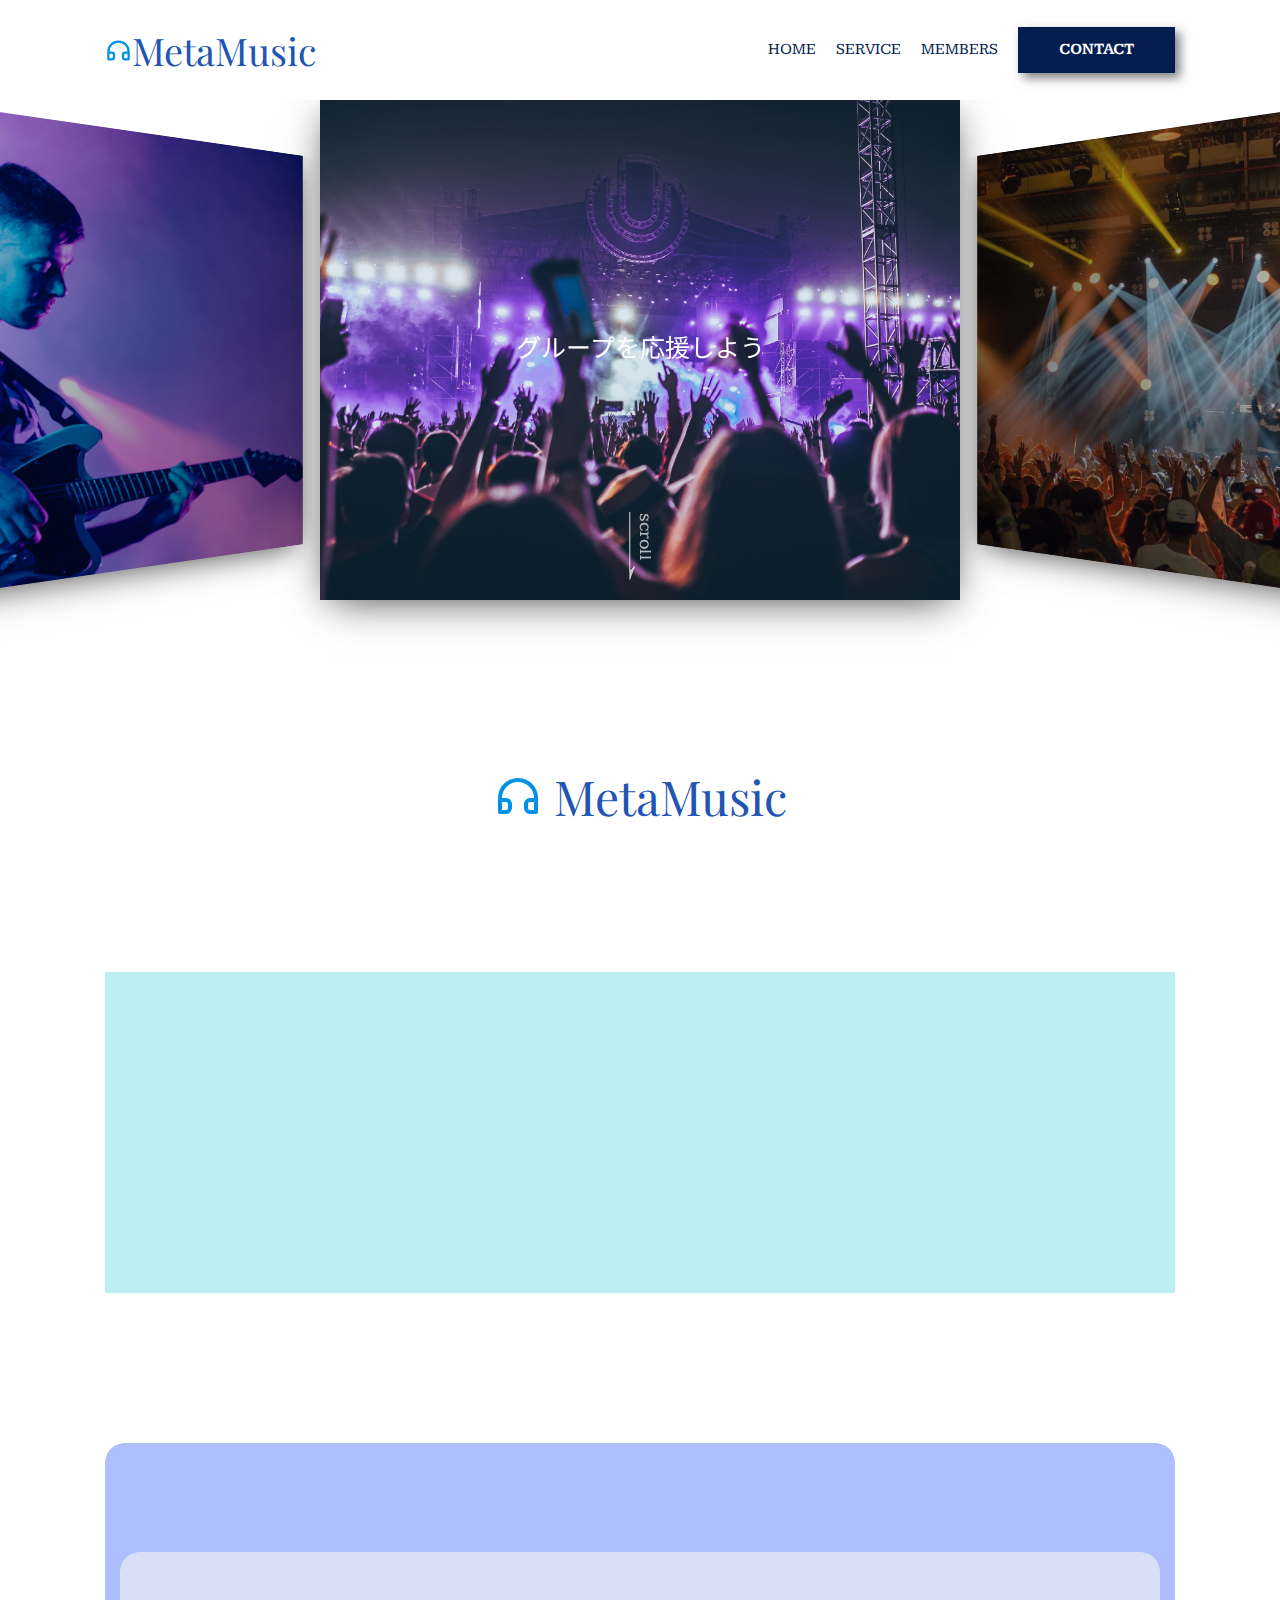
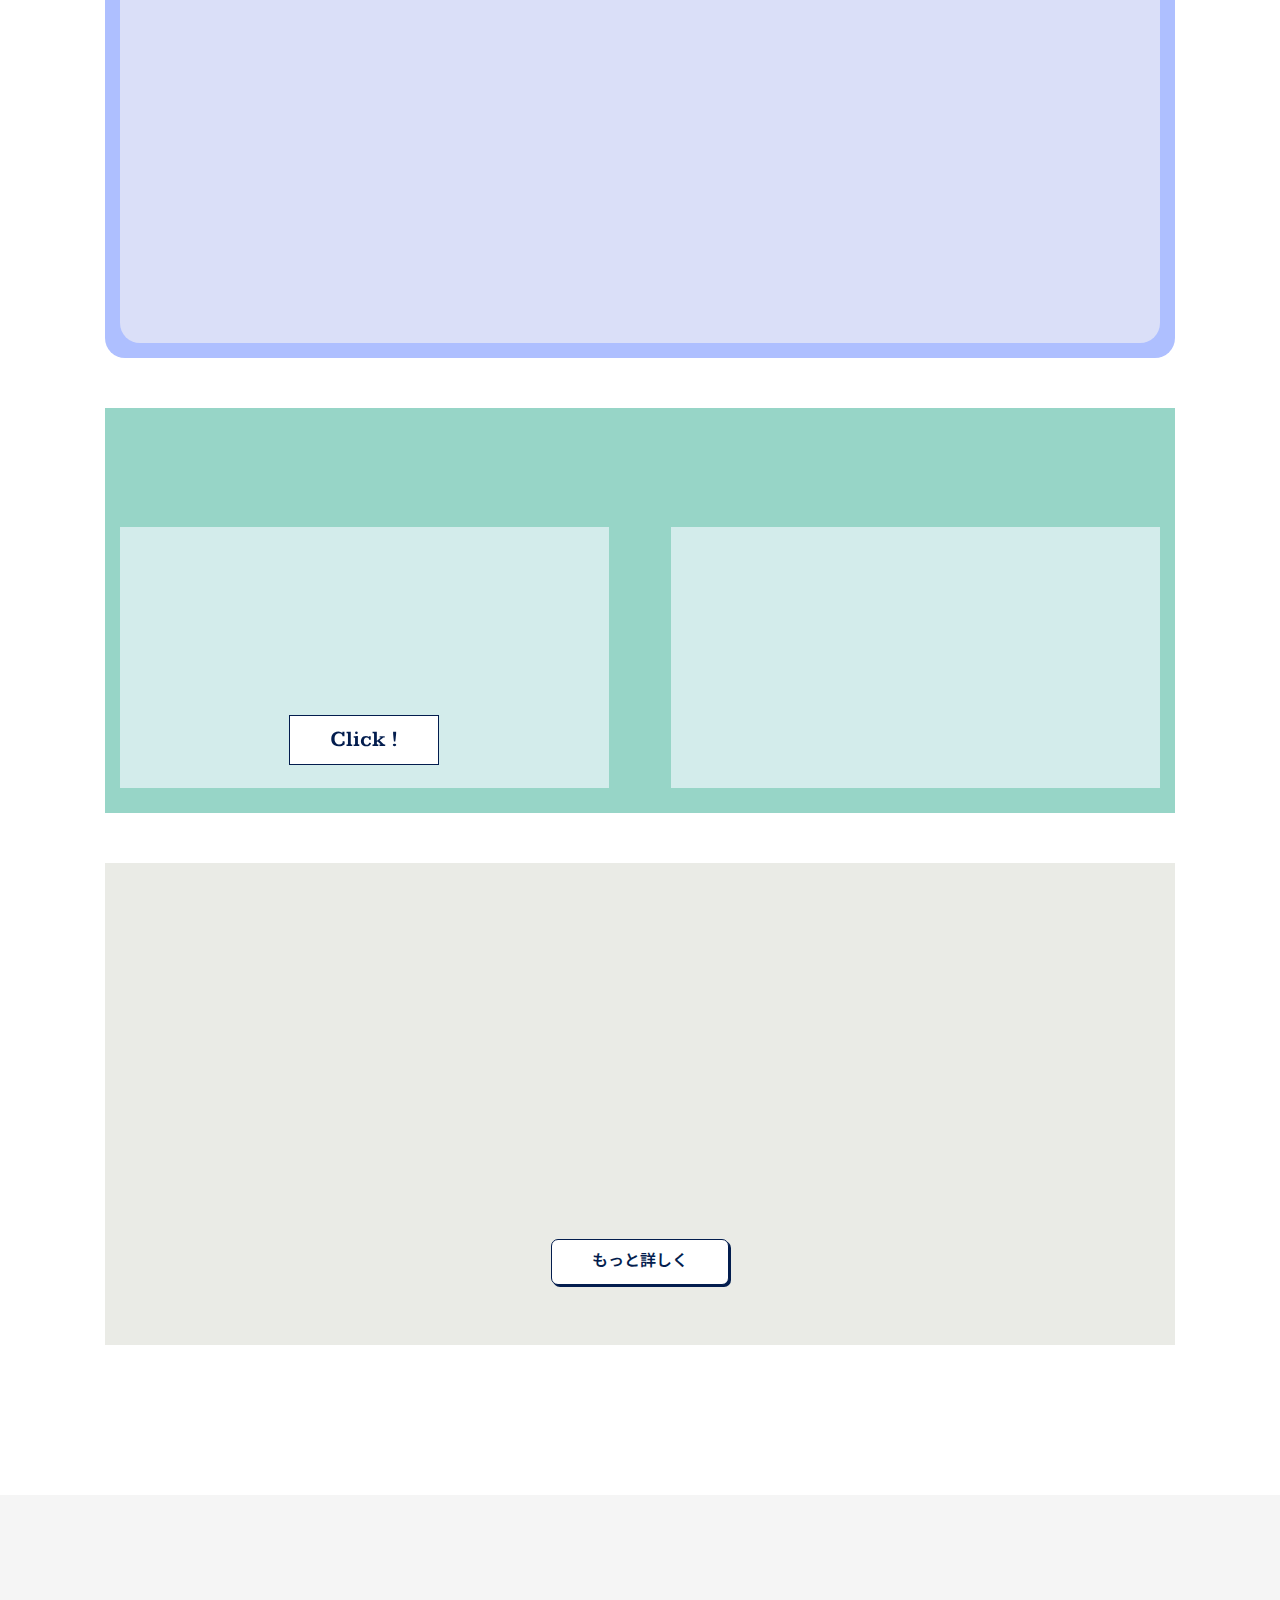
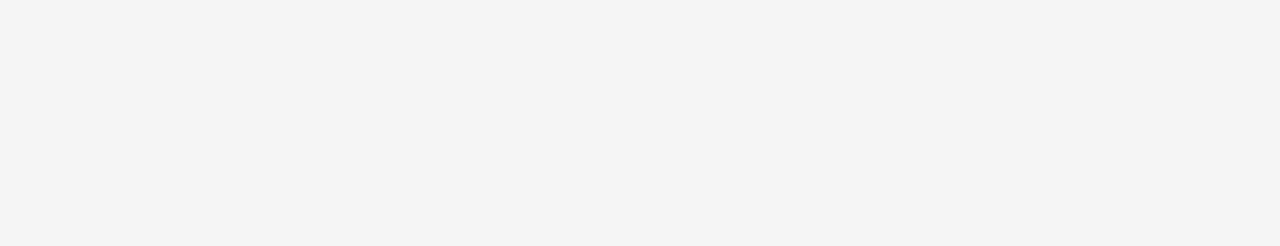
<file: index.html>
<!DOCTYPE html>
<html lang="ja">
  <head>
    <meta charset="UTF-8" />
    <meta name="viewport" content="width=device-width, initial-scale=1.0" />
    <meta http-equiv="X-UA-Compatible" content="ie=edge" />
    <title>MetaMusic</title>
    <meta name="description" content="MetaMusicは、アイドルが夢を追い続け、叶えることを支援する企業です。" />
    <link rel="icon" href="images/favicon.png" />
    <link rel="stylesheet" href="styles/loader.css" />
    <script src="scripts/vendors/pace.js"></script>
    <link rel="preconnect" href="https://fonts.googleapis.com" />
    <link rel="preconnect" href="https://fonts.gstatic.com" crossorigin />
    <link
      href="https://fonts.googleapis.com/css2?family=Kameron&family=Noto+Sans+JP&family=Playfair+Display:wght@600&display=swap"
      rel="stylesheet"
    />
    <link rel="stylesheet" href="styles/vendors/bootstrap-reboot.css" />
    <link rel="stylesheet" href="styles/vendors/swiper.min.css" />
    <link rel="stylesheet" href="styles/style.css" />
  </head>
  <body>
    <div id="global-container">
      <div id="container">
        <div class="mobile-menu__cover"></div>
        <div class="nav-trigger"></div>
        <header class="header">
          <div class="header__inner appear up">
            <div class="logo item">
              <img src="images/logo.svg" alt="" class="logo__img" />
              <a href="index.html">
                <span class="logo">MetaMusic</span>
              </a>
              
            </div>
            <nav class="header__nav">
              <ul class="header__ul">
                <li class="header__li item"><a href="index.html">Home</a></li>
                <li class="header__li item"><a href="#service">Service</a></li>
                <li class="header__li item"><a href="members.html">Members</a></li>
                <li class="header__li item">
                  <a class="btn filled" href="contact.html">Contact</a>
                </li>
              </ul>
            </nav>
            <button class="mobile-menu__btn">
              <span></span>
              <span></span>
              <span></span>
            </button>
          </div>
        </header>
        <div id="content">
          <div class="hero">
            <div class="swiper-container">
              <div class="swiper-wrapper">
                <div class="swiper-slide">
                  <div class="hero__title">グループを応援しよう</div>
                  <img src="images/image-1.jpg" alt="" />
                </div>
                <div class="swiper-slide">
                  <div class="hero__title">写真以上のものを</div>
                  <img src="images/image-2.jpg" alt="" />
                </div>
                <div class="swiper-slide">
                  <div class="hero__title">全く新しい価値観</div>
                  <img src="images/image-3.jpg" alt="" />
                </div>
              </div>
              <div class="hero__footer">
                <img class="hero__downarrow" src="images/arrow.svg" />
                <span class="hero__scrolltext">scroll</span>
              </div>
            </div>
          </div>
          <div id="main-content">
            <aside class="side left">
              <div class="side__inner">
                <a class="twitter icon tween-animate-title" href="https://twitter.com/metamusic365">Twitter</a>
                <!-- <a class="fb icon tween-animate-title" href="#">Facebook</a> -->
              </div>
            </aside>
            <main>
              <section class="company">
                <div class="company__container">
                  <img src="images/logo.svg" alt="" class="company__img" />
                  <span class="logo__stay">MetaMusic</span>
                </div>
              </section>
              <section class="mission">
                <div class="mission__container appear left">
                  <h2 class="main-title tween-animate-title">Our Mission</h2>
                  <p class="sub-title tween-animate-title">私たちの目標</p>

                  <div class="mission__description item">
                    <h1 class="main-title">
                      夢を<em>追い続け、叶えられる</em>世界を創る
                    </h1>
                    <p class="description">
                      私たちは、才能あるすべてのアイドルが、<br />適切な収益のもとで持続的に夢の実現に向けた活動ができる社会を実現します。
                    </p>
                  </div>
                </div>
              </section>
              <section class="news">
                <div class="news__header">
                  <h2 class="news__title main-title tween-animate-title">NEWS</h2>
                  <p class="news__title sub-title tween-animate-title">お知らせ</p>
                </div>
                <div class="news__container appear left">  
                  <div class="support-img cover-slide"><img src="images/micro.jpg" class="img-zoom"></div>               
                  
                  <div class="description item">
                    <p>Microsoft社の<br>スタートアップ支援に採択されました!</p>
                </div>
              </section>
              <section class="service">
                <div class="service__header">
                  <h2 id="service" class="main-title tween-animate-title">Our Service</h2>
                  <p class="sub-title tween-animate-title">私たちの取り組み</p>
                </div>
                <div class="service__description">
                  <div class="service__container">
                    <div class="service__item appear down">
                      <p class="service__title item">アイドルの方々へ</p>
                      <div class="service__explanation item">
                        <p class="main-exp">
                          <em class="underline"
                            >アイドルのみを取り扱うNFTプラットフォームです。</em
                          >
                        </p>
                        <p>
                          私たちはアイドルの皆さんに夢を追い続けて欲しいと考えています。そのために、収益構造の改革とファンの増加を図っていきたいと考えております。
                        </p>
                      </div>
                      <div class="service__btn"><a class="btn-cubic" href="client.html"><span class="hovering">もっと詳しく</span><span class="default">Click !</span></a></div>
                      
                    </div>
                    <div class="service__item appear down">
                      <p style="margin: 0; text-align: center; font-size: 20px" class="tween-animate-title mb">
                        Coming Soon...
                      </p>
                      <p style="margin: 0; text-align: center; font-size: 20px" class="tween-animate-title pc">
                        Coming Soon...
                      </p>
                      <!-- <p class="service__title item">ユーザーの方々へ</p>
                      <div class="service__explanation item">
                        <p class="main-exp">
                          Meta Musicは、<br /><em class="underline"
                            >日本円とETHで決済可能なNFTマーケットプレイスです。</em
                          >
                        </p>

                        <p>
                          スマートフォン・PCから簡単に購入できます。購入した作品は自身の
                          NFTコレクションから閲覧可能です。また、コレクションの販売も可能です。
                        </p>
                        <p class="detail">
                          ※（転売した作品が購入された場合には、その金額の一部が発行者の収益として差し引かれます。）
                        </p>
                      </div> -->
                    </div>
                  </div>
                </div>
              </section>
              <section class="nft">
                <div class="nft__inner">
                  <div class="nft__img cover-slide">
                    <img class="img-zoom" src="images/image-nft.jpg" alt="" />
                  </div>
                  <div class="nft__texts appear left">
                    <div class="nft__texts-inner">
                      <div class="nft__title main-title item">
                        <span>What is an</span>
                        <span>NFT ?</span>
                      </div>
                      <div class="nft__sub sub-title item">NFTとは ?</div>
                      <div class="nft__description item">
                        <p>
                          Non-Fungible-Token(非代替性トークン)<br />の略称です。
                        </p>
                        <p>
                          写真や音楽などのデジタルデータをブロックチェーン上に記録し、<br />複製やコピーの出来ない唯一無二なデータを売買できるようにしたものです。現在、新たな資産として注目を集めています。...
                        </p>
                      </div>
                    </div>
                  </div>
                  <div class="nft__btn appear up">
                    <button
                      class="btn solid"
                      onclick="location.href='nft.html'"
                    >
                      もっと詳しく
                    </button>
                  </div>
                </div>
              </section>
              
            </main>
            <aside class="side right">
              <div class="side__inner">
                <span class="tween-animate-title">&copy;Meta Music</span>
              </div>
            </aside>
          </div>
        </div>
        <footer class="footer appear up">
          <div class="logo item">
            <img src="images/logo.svg" alt="" class="logo__img" />
            <span class="logo">Meta</span>
            <span class="logo">Music</span>
          </div>
          <nav class="footer__nav">
            <ul class="footer__ul">
              <li class="footer__li item">
                <a href="index.html#service">Service</a>
              </li>
              <li class="footer__li item">
                <a href="contact.html">Contact</a>
              </li>
            </ul>
            <div class="footer__address item">
                <p class="font-lr">Address</p>
                〒150-0002 東京都渋谷区渋谷2-19-15
                <p>宮益坂ビルディング609</p>
            </div>
            <div class="footer__copyright item">&copy; Meta Music</div>
          </nav>
        </footer>
      </div>
      <nav class="mobile-menu">
        <div class="logo">
          <img src="images/logo.svg" alt="" class="logo__img" />
          <span class="logo__stay">Meta</span>
          <span class="logo__world">Music</span>
        </div>
        <ul class="mobile-menu__main">
          <li class="mobile-menu__item">
            <a class="mobile-menu__link" href="index.html">
              <span class="main-title">Home</span>
              <span class="sub-title">トップページ</span>
            </a>
          </li>
          <li class="mobile-menu__item">
            <a class="mobile-menu__link" href="#service">
              <span class="main-title">Our Service</span>
              <span class="sub-title">サービスについて</span>
            </a>
          </li>
          <li class="mobile-menu__item">
            <a class="mobile-menu__link" href="nft.html">
              <span class="main-title">About NFT</span>
              <span class="sub-title">NFTについて</span>
            </a>
          </li>
          <li class="mobile-menu__item">
            <a class="mobile-menu__link" href="members.html">
              <span class="main-title">Our Team</span>
              <span class="sub-title">チーム</span>
            </a>
          </li>
          <li class="mobile-menu__item">
            <a class="mobile-menu__link" href="contact.html">
              <span class="main-title">Contact Us</span>
              <span class="sub-title">お問い合わせ</span>
            </a>
          </li>
          
        </ul>
      </nav>
    </div>
    <script src="scripts/vendors/swiper.min.js"></script>
    <script src="scripts/vendors/TweenMax.min.js"></script>
    <script src="scripts/vendors/scroll-polyfill.js"></script>
    <script src="scripts/libs/scroll.js"></script>
    <script src="scripts/libs/text-animation.js"></script>
    <script src="scripts/libs/hero-slider.js"></script>
    <script src="scripts/libs/mobile-menu.js"></script>
    <script src="scripts/main.js"></script>
  </body>
</html>
</file>
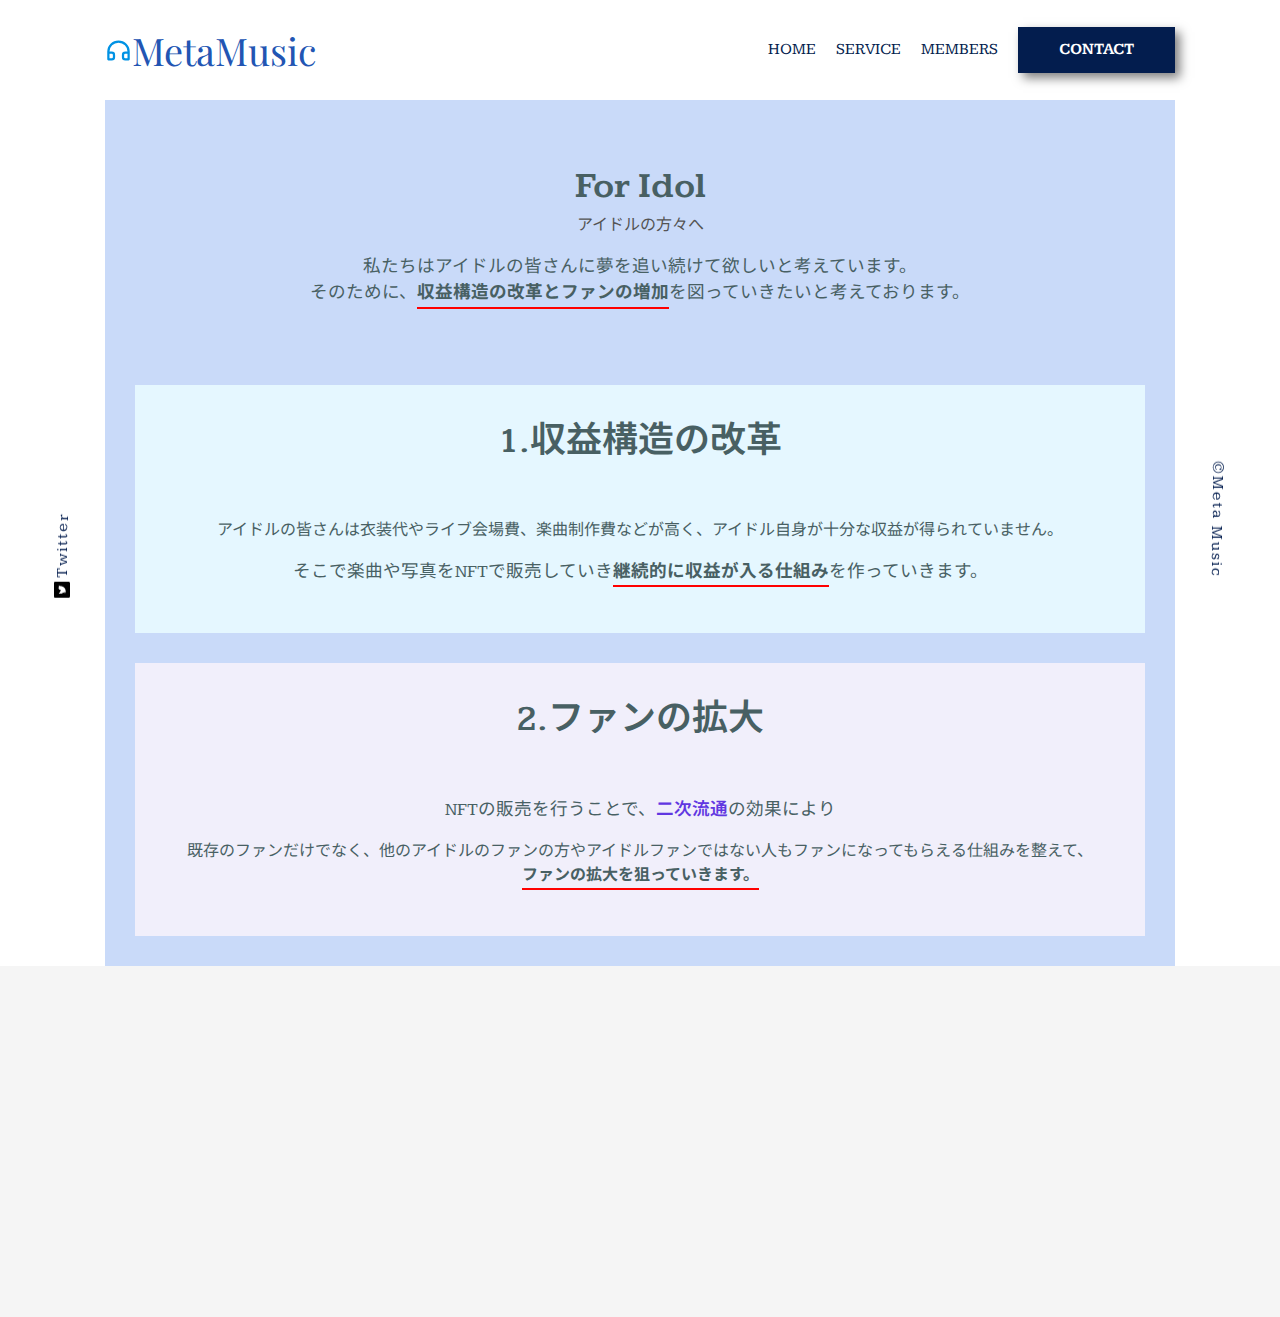
<file: client.html>
<!DOCTYPE html>
<html lang="ja">
  <head>
    <meta charset="UTF-8" />
    <meta name="viewport" content="width=device-width, initial-scale=1.0" />
    <meta http-equiv="X-UA-Compatible" content="ie=edge" />
    <title>MetaMusic</title>
    <meta name="description" content="MetaMusicは、アイドルが夢を追い続け、叶えることを支援する企業です。" />
    <link rel="icon" href="images/favicon.png" />
    <link rel="stylesheet" href="styles/loader.css" />
    <script src="scripts/vendors/pace.js"></script>
    <link rel="preconnect" href="https://fonts.googleapis.com" />
    <link rel="preconnect" href="https://fonts.gstatic.com" crossorigin />
    <link
      href="https://fonts.googleapis.com/css2?family=Kameron&family=Noto+Sans+JP&family=Playfair+Display:wght@600&display=swap"
      rel="stylesheet"
    />
    <link rel="stylesheet" href="styles/vendors/bootstrap-reboot.css" />
    <link rel="stylesheet" href="styles/vendors/swiper.min.css" />
    <link rel="stylesheet" href="styles/style.css" />
  </head>
  <body>
    <div id="global-container">
      <div id="container">
        <div class="mobile-menu__cover"></div>
        <div class="nav-trigger"></div>
        <header class="header">
          <div class="header__inner appear up">
            <div class="logo item">
              <img src="images/logo.svg" alt="" class="logo__img" />
              <a href="index.html">
                <span class="logo">MetaMusic</span>
              </a>
            </div>
            <nav class="header__nav">
              <ul class="header__ul">
                <li class="header__li item"><a href="index.html">Home</a></li>
                <li class="header__li item"><a href="index.html#service">Service</a></li>
                <li class="header__li item"><a href="members.html">Members</a></li>
                <li class="header__li item">
                  <a class="btn filled" href="contact.html">Contact</a>
                </li>
              </ul>
            </nav>
            <button class="mobile-menu__btn">
              <span></span>
              <span></span>
              <span></span>
            </button>
          </div>
        </header>
        <div id="content">
          <div id="main-content">
            <aside class="side left">
              <div class="side__inner">
                <a class="twitter icon tween-animate-title" href="https://twitter.com/metamusic365">Twitter</a>
                <!-- <a class="fb icon tween-animate-title" href="#">Facebook</a> -->
              </div>
            </aside>
            <main>
              <div class="client">
                <div class="client__explanation for appear left">
                  <h2 class="client__title main-title item">For Idol</h2>
                  <p class="client__title sub-title item">アイドルの方々へ</p>
                  <div class="exp item">
                    <p class="pc">
                      私たちはアイドルの皆さんに夢を追い続けて欲しいと考えています。<br>そのために、<em class="underline">収益構造の改革とファンの増加</em>を図っていきたいと考えております。
                    </p>
                    <p class="mb">
                      私たちはアイドルの皆さんに夢を追い続けて欲しいと考えています。そのために、<em class="underline">収益構造の改革とファンの増加</em>を図っていきたいと考えております。
                    </p>
                  </div>
                </div>
          
                <div class="client__explanation profit appear left">
                  <div class="title main-title item">1.収益構造の改革</div>
                  <div class="description item">
                    <p>
                      アイドルの皆さんは衣装代やライブ会場費、楽曲制作費などが高く、アイドル自身が十分な収益が得られていません。
                    </p>
                    <p class="main-description">
                      そこで楽曲や写真をNFTで販売していき<em class="underline">継続的に収益が入る仕組み</em>を作っていきます。
                    </p>
                    
                  </div>
                  <!-- <div class="market-img cover-slide">
                    <img class="img-zoom" src="images/market.jpg" alt="">
                  </div> -->
                </div>
                <div class="client__explanation fun appear left">
                  <div class="title main-title item">2.ファンの拡大</div>
                  <div class="description item">
                    <p class="main-description mb">
                      NFTの販売を行うことで、<br><a href="nft.html#second-market">二次流通</a>の効果により
                    </p>
                    <p class="main-description pc">
                      NFTの販売を行うことで、<a href="nft.html#second-market">二次流通</a>の効果により
                    </p>
                    <p>既存のファンだけでなく、他のアイドルのファンの方やアイドルファンではない人もファンになってもらえる仕組みを整えて、<em class="underline">ファンの拡大を狙っていきます。</em></p>
                    
                  </div>
                 
              </div>
            </main>
            <aside class="side right">
              <div class="side__inner">
                <span class="tween-animate-title">&copy;Meta Music</span>
              </div>
            </aside>
          </div>
        </div>
        <footer class="footer appear up">
          <div class="logo item">
            <img src="images/logo.svg" alt="" class="logo__img" />
            <span class="logo">Meta</span>
            <span class="logo">Music</span>
          </div>
          <nav class="footer__nav">
            <ul class="footer__ul">
              <li class="footer__li item">
                <a href="index.html#service">Service</a>
              </li>
              <li class="footer__li item">
                <a href="contact.html">Contact</a>
              </li>
            </ul>
            <div class="footer__address item">
                <p class="font-lr">Address</p>
                〒150-0002 東京都渋谷区渋谷2-19-15
                <p>宮益坂ビルディング609</p>
            </div>
            <div class="footer__copyright item">&copy; Meta Music</div>
          </nav>
        </footer>
      </div>
      <nav class="mobile-menu">
        <div class="logo">
          <img src="images/logo.svg" alt="" class="logo__img" />
          <span class="logo__stay">Meta</span>
          <span class="logo__world">Music</span>
        </div>
        <ul class="mobile-menu__main">
          <li class="mobile-menu__item">
            <a class="mobile-menu__link" href="index.html">
              <span class="main-title">Home</span>
              <span class="sub-title">トップページ</span>
            </a>
          </li>
          <li class="mobile-menu__item">
            <a class="mobile-menu__link" href="index.html#service">
              <span class="main-title">Our Service</span>
              <span class="sub-title">サービスについて</span>
            </a>
          </li>
          <li class="mobile-menu__item">
            <a class="mobile-menu__link" href="nft.html">
              <span class="main-title">About NFT</span>
              <span class="sub-title">NFTについて</span>
            </a>
          </li>
          <li class="mobile-menu__item">
            <a class="mobile-menu__link" href="members.html">
              <span class="main-title">Our Team</span>
              <span class="sub-title">チーム</span>
            </a>
          </li>
          <li class="mobile-menu__item">
            <a class="mobile-menu__link" href="contact.html">
              <span class="main-title">Contact Us</span>
              <span class="sub-title">お問い合わせ</span>
            </a>
          </li>

          
        </ul>
      </nav>
    </div>
    <script src="scripts/vendors/swiper.min.js"></script>
    <script src="scripts/vendors/TweenMax.min.js"></script>
    <script src="scripts/vendors/scroll-polyfill.js"></script>
    <script src="scripts/libs/scroll.js"></script>
    <script src="scripts/libs/text-animation.js"></script>
    <script src="scripts/libs/hero-slider.js"></script>
    <script src="scripts/libs/mobile-menu.js"></script>
    <script src="scripts/main.js"></script>
  </body>
</html>
</file>
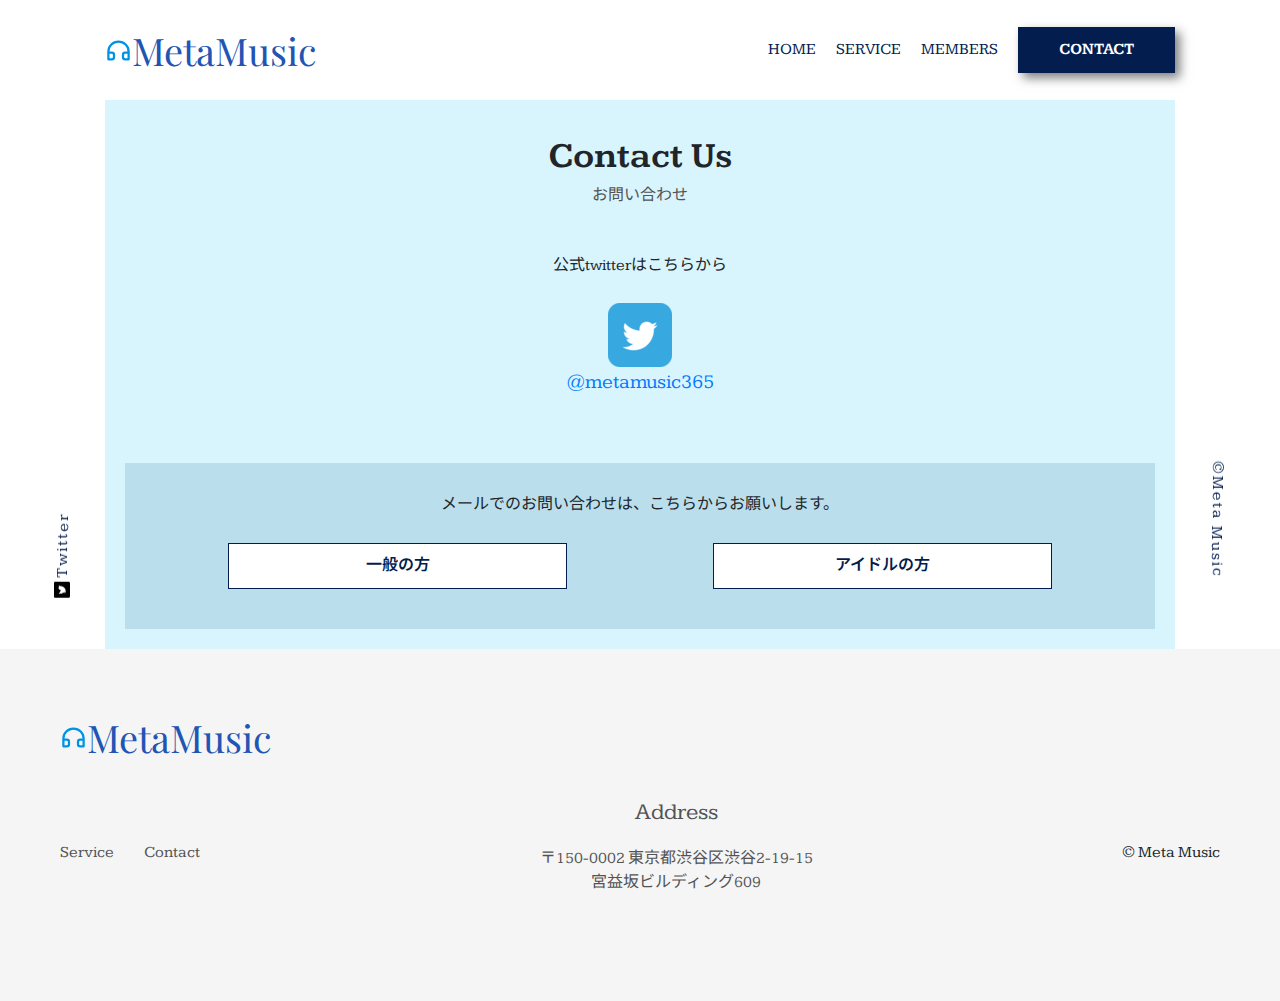
<file: contact.html>
<!DOCTYPE html>
<html lang="ja">
  <head>
    <head>
      <meta charset="UTF-8" />
      <meta name="viewport" content="width=device-width, initial-scale=1.0" />
      <meta http-equiv="X-UA-Compatible" content="ie=edge" />
      <title>MetaMusic</title>
      <meta name="description" content="MetaMusicは、アイドルが夢を追い続け、叶えることを支援する企業です。" />
      <link rel="icon" href="images/favicon.png" />
      <link rel="stylesheet" href="styles/loader.css" />
      <script src="scripts/vendors/pace.js"></script>
      <link rel="preconnect" href="https://fonts.googleapis.com" />
      <link rel="preconnect" href="https://fonts.gstatic.com" crossorigin />
      <link
        href="https://fonts.googleapis.com/css2?family=Kameron&family=Noto+Sans+JP&family=Playfair+Display:wght@600&display=swap"
        rel="stylesheet"
      />
      <link rel="stylesheet" href="styles/vendors/bootstrap-reboot.css" />
      <link rel="stylesheet" href="styles/vendors/swiper.min.css" />
      <link rel="stylesheet" href="styles/style.css" />
    </head>
  <body>
    <div id="global-container">
      <div id="container">
        <div class="mobile-menu__cover"></div>
        <div class="nav-trigger"></div>
        <header class="header">
          <div class="header__inner appear up">
            <div class="logo item">
              <img src="images/logo.svg" alt="" class="logo__img" />
              <a href="index.html">
                <span class="logo">MetaMusic</span>
              </a>
            </div>
            <nav class="header__nav">
              <ul class="header__ul">
                <li class="header__li item"><a href="index.html">Home</a></li>
                <li class="header__li item"><a href="index.html#service">Service</a></li>
                <li class="header__li item"><a href="members.html">Members</a></li>
                <li class="header__li item">
                  <a class="btn filled" href="contact.html">Contact</a>
                </li>
              </ul>
            </nav>
            <button class="mobile-menu__btn">
              <span></span>
              <span></span>
              <span></span>
            </button>
          </div>
        </header>
        <div id="content">
          <div id="main-content">
            <aside class="side left">
              <div class="side__inner">
                <a
                  class="twitter icon tween-animate-title"
                  href="https://twitter.com/metamusic365"
                  >Twitter</a
                >
                <!-- <a class="fb icon tween-animate-title" href="#">Facebook</a> -->
              </div>
            </aside>
            <main>
              <div class="contact">
                <div class="contact__inner appear left">
                  <h2 class="contact__title main-title item">Contact Us</h2>
                  <p class="sub-title item">お問い合わせ</p>
                  <div class="contact__twitter item">
                    <div class="exp">公式twitterはこちらから</div>
                    <div class="link">
                      <a href="https://twitter.com/metamusic365">
                        <img src="images/twitter-icon.png" alt="" />
                        <p class="account">@metamusic365</p>
                      </a>
                    </div>
                  </div>
                  <div class="contact__maile item">
                    <p class="mb">
                      メールでのお問い合わせは、<br />こちらからお願いします。
                    </p>
                    <p class="pc">
                      メールでのお問い合わせは、こちらからお願いします。
                    </p>
                    <div class="contact__btn-container">
                      <button
                        class="btn letter-spacing"
                        onclick="location.href='https://docs.google.com/forms/d/1xn--vs1VVS-VNcu08JPmW_py7J0amU_LReWidWgnniM/edit'"
                      >
                        一般の方
                      </button>
                      <button
                        class="btn letter-spacing"
                        onclick="location.href='https://docs.google.com/forms/d/16RA4RcARz_ucu-DpggXWSaesVSGS52rcI4ZywgHgXGw/edit?usp=drive_web'"
                      >
                        アイドルの方
                      </button>
                    </div>
                  </div>

                  <!-- <div class="contact__address item">
                    <p class="font-lr">Address</p>
                    〒150-0002 東京都渋谷区渋谷2-19-15
                    <p>宮益坂ビルディング609</p>
                  </div>
                  <div class="contact__btn"></div> -->
                </div>
              </div>
            </main>
            <aside class="side right">
              <div class="side__inner">
                <span class="tween-animate-title">&copy;Meta Music</span>
              </div>
            </aside>
          </div>
        </div>
        <footer class="footer appear up">
          <div class="logo item">
            <img src="images/logo.svg" alt="" class="logo__img" />
            <span class="logo">Meta</span>
            <span class="logo">Music</span>
          </div>
          <nav class="footer__nav">
            <ul class="footer__ul">
              <li class="footer__li item">
                <a href="index.html#service">Service</a>
              </li>
              <li class="footer__li item">
                <a href="contact.html">Contact</a>
              </li>
            </ul>
            <div class="footer__address item">
              <p class="font-lr">Address</p>
              〒150-0002 東京都渋谷区渋谷2-19-15
              <p>宮益坂ビルディング609</p>
            </div>
            <div class="footer__copyright item">&copy; Meta Music</div>
          </nav>
        </footer>
      </div>
      <nav class="mobile-menu">
        <div class="logo">
          <img src="images/logo.svg" alt="" class="logo__img" />
          <span class="logo__stay">Meta</span>
          <span class="logo__world">Music</span>
        </div>
        <ul class="mobile-menu__main">
          <li class="mobile-menu__item">
            <a class="mobile-menu__link" href="index.html">
              <span class="main-title">Home</span>
              <span class="sub-title">トップページ</span>
            </a>
          </li>
          <li class="mobile-menu__item">
            <a class="mobile-menu__link" href="index.html#service">
              <span class="main-title">Our Service</span>
              <span class="sub-title">サービスについて</span>
            </a>
          </li>
          <li class="mobile-menu__item">
            <a class="mobile-menu__link" href="nft.html">
              <span class="main-title">About NFT</span>
              <span class="sub-title">NFTについて</span>
            </a>
          </li>
          <li class="mobile-menu__item">
            <a class="mobile-menu__link" href="members.html">
              <span class="main-title">Our Team</span>
              <span class="sub-title">チーム</span>
            </a>
          </li>
          <li class="mobile-menu__item">
            <a class="mobile-menu__link" href="contact.html">
              <span class="main-title">Contact Us</span>
              <span class="sub-title">お問い合わせ</span>
            </a>
          </li>
        </ul>
      </nav>
    </div>
    <script src="scripts/vendors/swiper.min.js"></script>
    <script src="scripts/vendors/TweenMax.min.js"></script>
    <script src="scripts/vendors/scroll-polyfill.js"></script>
    <script src="scripts/libs/scroll.js"></script>
    <script src="scripts/libs/text-animation.js"></script>
    <script src="scripts/libs/hero-slider.js"></script>
    <script src="scripts/libs/mobile-menu.js"></script>
    <script src="scripts/main.js"></script>
  </body>
</html>
</file>
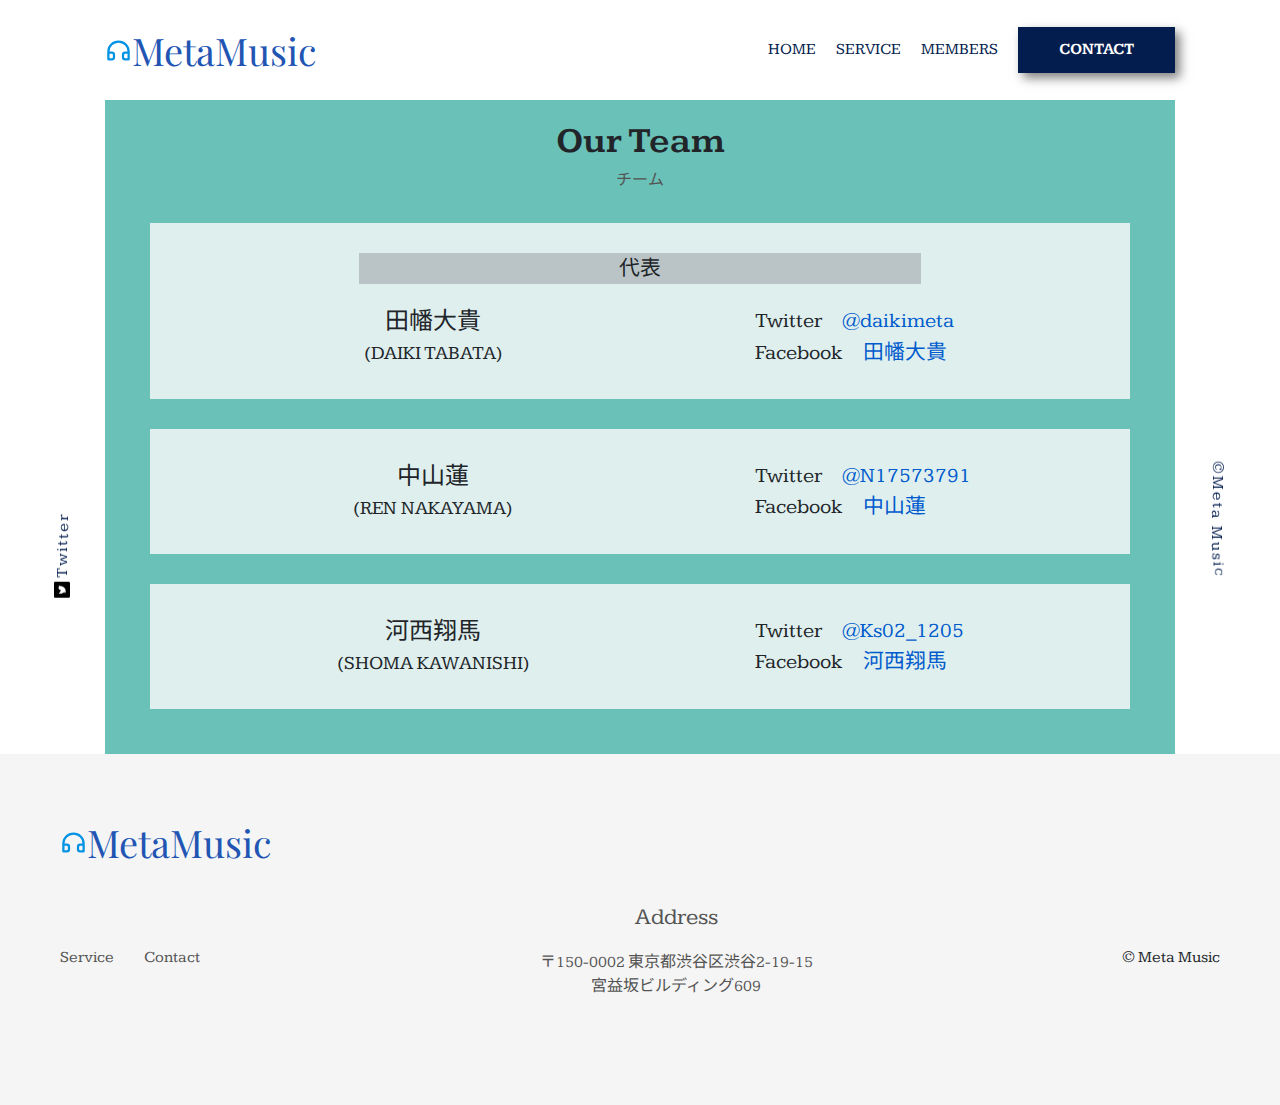
<file: members.html>
<!DOCTYPE html>
<html lang="ja">
  <head>
    <meta charset="UTF-8" />
    <meta name="viewport" content="width=device-width, initial-scale=1.0" />
    <meta http-equiv="X-UA-Compatible" content="ie=edge" />
    <title>MetaMusic</title>
    <meta name="description" content="MetaMusicは、アイドルが夢を追い続け、叶えることを支援する企業です。" />
    <link rel="icon" href="images/favicon.png" />
    <link rel="stylesheet" href="styles/loader.css" />
    <script src="scripts/vendors/pace.js"></script>
    <link rel="preconnect" href="https://fonts.googleapis.com" />
    <link rel="preconnect" href="https://fonts.gstatic.com" crossorigin />
    <link
      href="https://fonts.googleapis.com/css2?family=Kameron&family=Noto+Sans+JP&family=Playfair+Display:wght@600&display=swap"
      rel="stylesheet"
    />
    <link rel="stylesheet" href="styles/vendors/bootstrap-reboot.css" />
    <link rel="stylesheet" href="styles/vendors/swiper.min.css" />
    <link rel="stylesheet" href="styles/style.css" />
  </head>
  <body>
    <div id="global-container">
      <div id="container">
        <div class="mobile-menu__cover"></div>
        <div class="nav-trigger"></div>
        <header class="header">
          <div class="header__inner appear up">
            <div class="logo item">
              <img src="images/logo.svg" alt="" class="logo__img" />
              <a href="index.html">
                <span class="logo">MetaMusic</span>
              </a>
            </div>
            <nav class="header__nav">
                <ul class="header__ul">
                  <li class="header__li item"><a href="index.html">Home</a></li>
                  <li class="header__li item"><a href="index.html#service">Service</a></li>
                  <li class="header__li item"><a href="members.html">Members</a></li>
                  <li class="header__li item">
                    <a class="btn filled" href="contact.html">Contact</a>
                  </li>
                </ul>
              </nav>
            <button class="mobile-menu__btn">
              <span></span>
              <span></span>
              <span></span>
            </button>
          </div>
        </header>
        <div id="content">
          <div id="main-content">
            <aside class="side left">
              <div class="side__inner">
                <a
                  class="twitter icon tween-animate-title"
                  href="https://twitter.com/metamusic365"
                  >Twitter</a
                >
                <!-- <a class="fb icon tween-animate-title" href="#">Facebook</a> -->
              </div>
            </aside>
            <main>
              <div class="team">
                <div class="team__inner appear left">
                  <div class="team__header">
                    <h2 class="team__title main-title item">Our Team</h2>
                    <p class="sub-title item">チーム</p>
                  </div>
                  <div class="team__member-container">
                    <div class="team__item item">
                      <div class="role item"><span>代表</span></div>
                      <div class="name">
                        田幡大貴
                        <p>(DAIKI TABATA)</p>
                      </div>
                      <div class="SNS">
                        <div class="SNS-item">
                          Twitter<a
                            href="https://twitter.com/daikimeta?s=11&t=R6EczGq23uKej2uLArYrNA"
                            >@daikimeta</a
                          >
                        </div>
                        <div class="SNS-item">
                          Facebook<a
                            href="https://www.facebook.com/profile.php?id=100040917859297"
                            >田幡大貴</a
                          >
                        </div>
                      </div>
                    </div>
                    <div class="team__item item">
                      <!-- <div class="role">役職１</div> -->
                      <div class="name">
                        中山蓮
                        <p>(REN NAKAYAMA)</p>
                      </div>
                      <div class="SNS">
                        <div class="SNS-item">
                          Twitter<a
                            href="https://twitter.com/n17573791?s=11&t=R6EczGq23uKej2uLArYrNA"
                            >@N17573791</a
                          >
                        </div>
                        <div class="SNS-item">
                          Facebook<a
                            href="https://www.facebook.com/profile.php?id=100084797067486"
                            >中山蓮</a
                          >
                        </div>
                      </div>
                    </div>
                    <div class="team__item item">
                      <!-- <div class="role">役職２</div> -->
                      <div class="name">
                        河西翔馬
                        <p>(SHOMA KAWANISHI)</p>
                      </div>
                      <div class="SNS">
                        <div class="SNS-item">
                          Twitter<a
                            href="https://twitter.com/ks02_1205?s=11&t=R6EczGq23uKej2uLArYrNA"
                            >@Ks02_1205</a
                          >
                        </div>
                        <div class="SNS-item">
                          Facebook<a
                            href="https://www.facebook.com/profile.php?id=100085256587194"
                            >河西翔馬</a
                          >
                        </div>
                      </div>
                    </div>
                  </div>

                  <div class="team__btn"></div>
                </div>
              </div>
            </main>
            <aside class="side right">
              <div class="side__inner">
                <span class="tween-animate-title">&copy;Meta Music</span>
              </div>
            </aside>
          </div>
        </div>
        <footer class="footer appear up">
          <div class="logo item">
            <img src="images/logo.svg" alt="" class="logo__img" />
            <span class="logo">Meta</span>
            <span class="logo">Music</span>
          </div>
          <nav class="footer__nav">
            <ul class="footer__ul">
              <li class="footer__li item">
                <a href="index.html#service">Service</a>
              </li>
              <li class="footer__li item">
                <a href="team.html">Contact</a>
              </li>
            </ul>
            <div class="footer__address item">
              <p class="font-lr">Address</p>
              〒150-0002 東京都渋谷区渋谷2-19-15
              <p>宮益坂ビルディング609</p>
            </div>
            <div class="footer__copyright item">&copy; Meta Music</div>
          </nav>
        </footer>
      </div>
      <nav class="mobile-menu">
        <div class="logo">
          <img src="images/logo.svg" alt="" class="logo__img" />
          <span class="logo__stay">Meta</span>
          <span class="logo__world">Music</span>
        </div>
        <ul class="mobile-menu__main">
          <li class="mobile-menu__item">
            <a class="mobile-menu__link" href="index.html">
              <span class="main-title">Home</span>
              <span class="sub-title">トップページ</span>
            </a>
          </li>
          <li class="mobile-menu__item">
            <a class="mobile-menu__link" href="index.html#service">
              <span class="main-title">Our Service</span>
              <span class="sub-title">サービスについて</span>
            </a>
          </li>
          <li class="mobile-menu__item">
            <a class="mobile-menu__link" href="nft.html">
              <span class="main-title">About NFT</span>
              <span class="sub-title">NFTについて</span>
            </a>
          </li>
          <li class="mobile-menu__item">
            <a class="mobile-menu__link" href="members.html">
              <span class="main-title">Our Team</span>
              <span class="sub-title">チーム</span>
            </a>
          </li>
          <li class="mobile-menu__item">
            <a class="mobile-menu__link" href="contact.html">
              <span class="main-title">Contact Us</span>
              <span class="sub-title">お問い合わせ</span>
            </a>
          </li>
        </ul>
      </nav>
    </div>
    <script src="scripts/vendors/swiper.min.js"></script>
    <script src="scripts/vendors/TweenMax.min.js"></script>
    <script src="scripts/vendors/scroll-polyfill.js"></script>
    <script src="scripts/libs/scroll.js"></script>
    <script src="scripts/libs/text-animation.js"></script>
    <script src="scripts/libs/hero-slider.js"></script>
    <script src="scripts/libs/mobile-menu.js"></script>
    <script src="scripts/main.js"></script>
  </body>
</html>
</file>
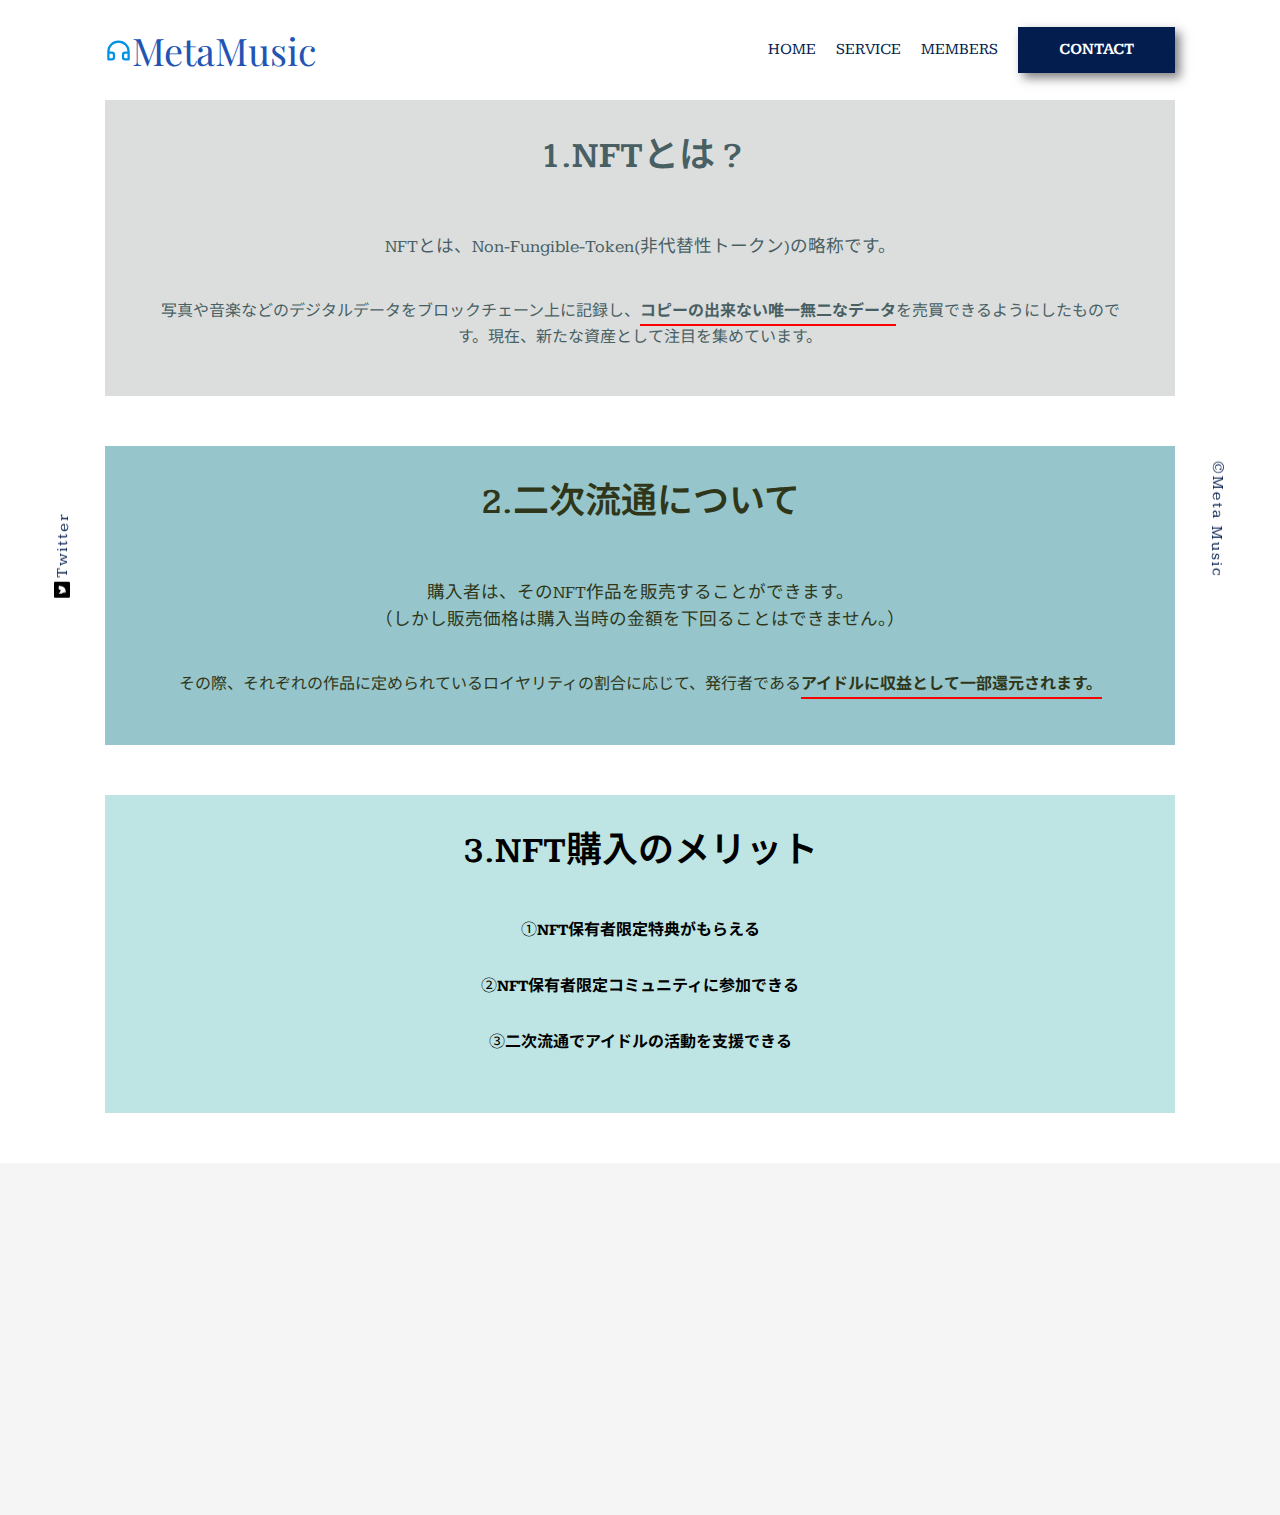
<file: nft.html>
<!DOCTYPE html>
<html lang="ja">
  <head>
    <meta charset="UTF-8" />
    <meta name="viewport" content="width=device-width, initial-scale=1.0" />
    <meta http-equiv="X-UA-Compatible" content="ie=edge" />
    <title>MetaMusic</title>
    <meta name="description" content="MetaMusicは、アイドルが夢を追い続け、叶えることを支援する企業です。" />
    <link rel="icon" href="images/favicon.png" />
    <link rel="stylesheet" href="styles/loader.css" />
    <script src="scripts/vendors/pace.js"></script>
    <link rel="preconnect" href="https://fonts.googleapis.com" />
    <link rel="preconnect" href="https://fonts.gstatic.com" crossorigin />
    <link
      href="https://fonts.googleapis.com/css2?family=Kameron&family=Noto+Sans+JP&family=Playfair+Display:wght@600&display=swap"
      rel="stylesheet"
    />
    <link rel="stylesheet" href="styles/vendors/bootstrap-reboot.css" />
    <link rel="stylesheet" href="styles/vendors/swiper.min.css" />
    <link rel="stylesheet" href="styles/style.css" />
  </head>
  <body>
    <div id="global-container">
      <div id="container">
        <div class="mobile-menu__cover"></div>
        <div class="nav-trigger"></div>
        <header class="header">
          <div class="header__inner appear up">
            <div class="logo item">
              <img src="images/logo.svg" alt="" class="logo__img" />
              <a href="index.html">
                <span class="logo">MetaMusic</span>
              </a>
            </div>
            <nav class="header__nav">
              <ul class="header__ul">
                <li class="header__li item"><a href="index.html">Home</a></li>
                <li class="header__li item"><a href="index.html#service">Service</a></li>
                <li class="header__li item"><a href="members.html">Members</a></li>
                <li class="header__li item">
                  <a class="btn filled" href="contact.html">Contact</a>
                </li>
              </ul>
            </nav>
            <button class="mobile-menu__btn">
              <span></span>
              <span></span>
              <span></span>
            </button>
          </div>
        </header>
        <div id="content">
          <div id="main-content">
            <aside class="side left">
              <div class="side__inner">
                <a class="twitter icon tween-animate-title" href="https://twitter.com/metamusic365">Twitter</a>
                <!-- <a class="fb icon tween-animate-title" href="#">Facebook</a> -->
              </div>
            </aside>
            <main>
              <div class="NFT">
                <div class="NFT__explanation about appear left">
                  <div class="title main-title item">1.NFTとは ?</div>
                  <div class="description item">
                    <p class="main-description mb">
                      NFTとは、<br />Non-Fungible-Token(非代替性トークン)の<br />略称です。
                    </p>
                    <p class="main-description pc">
                      NFTとは、Non-Fungible-Token(非代替性トークン)の略称です。
                    </p>

                    <p>
                      <br />写真や音楽などのデジタルデータをブロックチェーン上に記録し、<em
                        class="underline"
                        >コピーの出来ない唯一無二なデータ</em
                      >を売買できるようにしたものです。現在、新たな資産として注目を集めています。
                    </p>
                  </div>
                </div>
                
                <div class="NFT__explanation second appear left">
                  <div id="second-market" class="title main-title item">2.二次流通について</div>
                  <div class="description item">
                    <p class="main-description">
                      購入者は、そのNFT作品を販売することができます。<br />（しかし販売価格は購入当時の金額を下回ることはできません。）
                    </p>
                    <p>
                      <br />その際、それぞれの作品に定められているロイヤリティの割合に応じて、発行者である<em
                        class="underline"
                        >アイドルに収益として一部還元されます。</em
                      >
                    </p>
                  </div>
                  <!-- <div class="market-img cover-slide">
                    <img class="img-zoom" src="images/market.jpg" alt="">
                  </div> -->
                </div>
                <div class="NFT__explanation merit appear left">
                  <div class="title main-title item">3.NFT購入のメリット</div>
                  <ul class="merit">
                    <li class="item">➀<em class="underline">NFT保有者限定特典がもらえる</em></li>
                    <li class="item">➁<em class="underline">NFT保有者限定コミュニティに参加できる</em></li>
                    <li class="item">➂<em class="underline">二次流通でアイドルの活動を支援できる</em></li>
                  </ul>
              </div>
            </main>
            <aside class="side right">
              <div class="side__inner">
                <span class="tween-animate-title">&copy;Meta Music</span>
              </div>
            </aside>
          </div>
        </div>
        <footer class="footer appear up">
          <div class="logo item">
            <img src="images/logo.svg" alt="" class="logo__img" />
            <span class="logo">Meta</span>
            <span class="logo">Music</span>
          </div>
          <nav class="footer__nav">
            <ul class="footer__ul">
              <li class="footer__li item">
                <a href="index.html#service">Service</a>
              </li>
              <li class="footer__li item">
                <a href="contact.html">Contact</a>
              </li>
            </ul>
            <div class="footer__address item">
                <p class="font-lr">Address</p>
                〒150-0002 東京都渋谷区渋谷2-19-15
                <p>宮益坂ビルディング609</p>
            </div>
            <div class="footer__copyright item">&copy; Meta Music</div>
          </nav>
        </footer>
      </div>
      <nav class="mobile-menu">
        <div class="logo">
          <img src="images/logo.svg" alt="" class="logo__img" />
          <span class="logo__stay">Meta</span>
          <span class="logo__world">Music</span>
        </div>
        <ul class="mobile-menu__main">
          <li class="mobile-menu__item">
            <a class="mobile-menu__link" href="index.html">
              <span class="main-title">Home</span>
              <span class="sub-title">トップページ</span>
            </a>
          </li>
          <li class="mobile-menu__item">
            <a class="mobile-menu__link" href="index.html#service">
              <span class="main-title">Our Service</span>
              <span class="sub-title">サービスについて</span>
            </a>
          </li>
          <li class="mobile-menu__item">
            <a class="mobile-menu__link" href="nft.html">
              <span class="main-title">About NFT</span>
              <span class="sub-title">NFTについて</span>
            </a>
          </li>
          <li class="mobile-menu__item">
            <a class="mobile-menu__link" href="members.html">
              <span class="main-title">Our Team</span>
              <span class="sub-title">チーム</span>
            </a>
          </li>
          <li class="mobile-menu__item">
            <a class="mobile-menu__link" href="contact.html">
              <span class="main-title">Contact Us</span>
              <span class="sub-title">お問い合わせ</span>
            </a>
          </li>

          
        </ul>
      </nav>
    </div>
    <script src="scripts/vendors/swiper.min.js"></script>
    <script src="scripts/vendors/TweenMax.min.js"></script>
    <script src="scripts/vendors/scroll-polyfill.js"></script>
    <script src="scripts/libs/scroll.js"></script>
    <script src="scripts/libs/text-animation.js"></script>
    <script src="scripts/libs/hero-slider.js"></script>
    <script src="scripts/libs/mobile-menu.js"></script>
    <script src="scripts/main.js"></script>
  </body>
</html>
</file>
<file: styles/loader.css>
.pace-done #global-container {
  -webkit-transition: opacity 1s;
  transition: opacity 1s;
  opacity: 1;
}

#global-container {
  opacity: 0;
}

.pace {
  z-index: 2000;
  position: fixed;
  margin: auto;
  top: 0;
  left: 0;
  right: 0;
  bottom: 0;
  width: 100px;
  height: 100px;
}

.pace .pace-progress {
  -webkit-transform: none !important;
          transform: none !important;
  text-align: center;
}

.pace .pace-progress::after {
  content: attr(data-progress-text);
  display: block;
  font-weight: 100;
  font-size: 2em;
  font-family: 'Helvetica Neue', 'Yu Gothic', 'Meiryo', sans-serif;
  color: #535353;
}

.pace.pace-inactive {
  display: none;
}

.pace-progress-inner {
  width: 40px;
  height: 40px;
  background-color: #2255b3;
  margin: 0 auto;
  -webkit-animation-name: sk-rotateplane;
          animation-name: sk-rotateplane;
  -webkit-animation-duration: 1.2s;
          animation-duration: 1.2s;
  -webkit-animation-timing-function: ease-in-out;
          animation-timing-function: ease-in-out;
  -webkit-animation-delay: 0s;
          animation-delay: 0s;
  -webkit-animation-iteration-count: infinite;
          animation-iteration-count: infinite;
  -webkit-animation-direction: normal;
          animation-direction: normal;
  -webkit-animation-fill-mode: forwards;
          animation-fill-mode: forwards;
}

@-webkit-keyframes sk-rotateplane {
  0% {
    -webkit-transform: perspective(120px) rotateX(0deg) rotateY(0deg);
            transform: perspective(120px) rotateX(0deg) rotateY(0deg);
  }
  50% {
    -webkit-transform: perspective(120px) rotateX(-180deg) rotateY(0deg);
            transform: perspective(120px) rotateX(-180deg) rotateY(0deg);
  }
  100% {
    -webkit-transform: perspective(120px) rotateX(-180deg) rotateY(-180deg);
            transform: perspective(120px) rotateX(-180deg) rotateY(-180deg);
  }
}

@keyframes sk-rotateplane {
  0% {
    -webkit-transform: perspective(120px) rotateX(0deg) rotateY(0deg);
            transform: perspective(120px) rotateX(0deg) rotateY(0deg);
  }
  50% {
    -webkit-transform: perspective(120px) rotateX(-180deg) rotateY(0deg);
            transform: perspective(120px) rotateX(-180deg) rotateY(0deg);
  }
  100% {
    -webkit-transform: perspective(120px) rotateX(-180deg) rotateY(-180deg);
            transform: perspective(120px) rotateX(-180deg) rotateY(-180deg);
  }
}
/*# sourceMappingURL=loader.css.map */
</file>
<file: styles/style.css>
@charset "UTF-8";
.appear.up .item {
  -webkit-transform: translateY(6px);
          transform: translateY(6px);
}

.appear.down .item {
  -webkit-transform: translateY(-6px);
          transform: translateY(-6px);
}

.appear.left .item {
  -webkit-transform: translateX(40px);
          transform: translateX(40px);
}

.appear.right .item {
  -webkit-transform: translateX(-40px);
          transform: translateX(-40px);
}

.appear .item {
  -webkit-transition: all 0.8s;
  transition: all 0.8s;
  opacity: 0;
}

.appear.inview .item {
  opacity: 1;
  -webkit-transform: none;
          transform: none;
}

.appear.inview .item:nth-child(1) {
  -webkit-transition-delay: 0.1s;
          transition-delay: 0.1s;
}

.appear.inview .item:nth-child(2) {
  -webkit-transition-delay: 0.2s;
          transition-delay: 0.2s;
}

.appear.inview .item:nth-child(3) {
  -webkit-transition-delay: 0.3s;
          transition-delay: 0.3s;
}

.appear.inview .item:nth-child(4) {
  -webkit-transition-delay: 0.4s;
          transition-delay: 0.4s;
}

.appear.inview .item:nth-child(5) {
  -webkit-transition-delay: 0.5s;
          transition-delay: 0.5s;
}

.appear.inview .item:nth-child(6) {
  -webkit-transition-delay: 0.6s;
          transition-delay: 0.6s;
}

.appear.inview .item:nth-child(7) {
  -webkit-transition-delay: 0.7s;
          transition-delay: 0.7s;
}

.appear.inview .item:nth-child(8) {
  -webkit-transition-delay: 0.8s;
          transition-delay: 0.8s;
}

.appear.inview .item:nth-child(9) {
  -webkit-transition-delay: 0.9s;
          transition-delay: 0.9s;
}

.appear.inview .item:nth-child(10) {
  -webkit-transition-delay: 1s;
          transition-delay: 1s;
}

.btn {
  position: relative;
  display: inline-block;
  background-color: white;
  border: 1px solid #031d4e;
  font-weight: 600;
  padding: 10px 40px;
  margin: 10px auto;
  cursor: pointer;
  -webkit-transition: all 0.3s;
  transition: all 0.3s;
  color: #031d4e;
  text-decoration: none !important;
}

.btn.float:hover {
  background-color: #031d4e;
  color: white;
  -webkit-box-shadow: 5px 5px 10px 0 rgba(0, 0, 0, 0.5);
          box-shadow: 5px 5px 10px 0 rgba(0, 0, 0, 0.5);
}

.btn.filled {
  background-color: #031d4e;
  color: white;
  -webkit-box-shadow: 5px 5px 10px 0 rgba(0, 0, 0, 0.5);
          box-shadow: 5px 5px 10px 0 rgba(0, 0, 0, 0.5);
}

.btn.filled:hover {
  background-color: white;
  color: #031d4e;
  -webkit-box-shadow: none;
          box-shadow: none;
}

.btn.letter-spacing:hover {
  background-color: #031d4e;
  letter-spacing: 3px;
  color: white;
}

.btn.shadow {
  -webkit-box-shadow: none;
          box-shadow: none;
}

.btn.shadow:hover {
  -webkit-transform: translate(-2.5px, -2.5px);
          transform: translate(-2.5px, -2.5px);
  -webkit-box-shadow: 5px 5px 0 0 #031d4e;
          box-shadow: 5px 5px 0 0 #031d4e;
}

.btn.solid {
  -webkit-box-shadow: 2px 2px 0 0 #031d4e;
          box-shadow: 2px 2px 0 0 #031d4e;
  border-radius: 7px;
}

.btn.solid:hover {
  -webkit-transform: translate(2px, 2px);
          transform: translate(2px, 2px);
  -webkit-box-shadow: none;
          box-shadow: none;
}

.btn.slide-bg {
  position: relative;
  overflow: hidden;
  z-index: 1;
}

.btn.slide-bg::before {
  content: "";
  display: inline-block;
  width: 100%;
  height: 100%;
  background-color: #031d4e;
  position: absolute;
  top: 0;
  left: 0;
  -webkit-transform: translateX(-100%);
          transform: translateX(-100%);
  -webkit-transition: -webkit-transform 0.3s;
  transition: -webkit-transform 0.3s;
  transition: transform 0.3s;
  transition: transform 0.3s, -webkit-transform 0.3s;
  z-index: -1;
}

.btn.slide-bg:hover {
  color: white;
}

.btn.slide-bg:hover::before {
  -webkit-transform: none;
          transform: none;
}

.btn.cover-3d {
  position: relative;
  z-index: 1;
  -webkit-transform-style: preserve-3d;
          transform-style: preserve-3d;
  -webkit-perspective: 300px;
          perspective: 300px;
}

.btn.cover-3d span {
  display: inline-block;
  -webkit-transform: translateZ(20px);
          transform: translateZ(20px);
}

.btn.cover-3d::before {
  content: "";
  display: inline-block;
  width: 100%;
  height: 100%;
  background-color: #031d4e;
  position: absolute;
  top: 0;
  left: 0;
  -webkit-transform: rotateX(90deg);
          transform: rotateX(90deg);
  -webkit-transition: all 0.3s;
  transition: all 0.3s;
  -webkit-transform-origin: top center;
          transform-origin: top center;
  opacity: 0;
}

.btn.cover-3d:hover {
  color: white;
}

.btn.cover-3d:hover::before {
  -webkit-transform: none;
          transform: none;
  opacity: 1;
}

.btn-cubic {
  position: relative;
  display: inline-block;
  -webkit-transform-style: preserve-3d;
          transform-style: preserve-3d;
  -webkit-perspective: 300px;
          perspective: 300px;
  width: 150px;
  height: 50px;
  margin: 0 auto;
  cursor: pointer;
  font-weight: 600;
}

.btn-cubic span {
  position: absolute;
  top: 0;
  left: 0;
  width: 100%;
  height: 100%;
  border: 1px solid #031d4e;
  line-height: 48px;
  text-align: center;
  -webkit-transition: all 0.3s;
  transition: all 0.3s;
  -webkit-transform-origin: center center -25px;
          transform-origin: center center -25px;
  color: black;
}

.btn-cubic .hovering {
  background-color: #031d4e;
  color: white;
  -webkit-transform: rotateX(90deg);
          transform: rotateX(90deg);
}

.btn-cubic .default {
  background-color: white;
  color: #031d4e;
  -webkit-transform: rotateX(0);
          transform: rotateX(0);
  font-size: 1.4rem;
}

.btn-cubic:hover .hovering {
  -webkit-transform: rotateX(0);
          transform: rotateX(0);
}

.btn-cubic:hover .default {
  -webkit-transform: rotateX(-90deg);
          transform: rotateX(-90deg);
}

.swiper-container {
  overflow: visible !important;
}

.swiper-slide {
  height: 500px;
  overflow: hidden;
}

.swiper-slide > img {
  width: 100%;
  height: 100%;
  max-width: 100%;
  -o-object-fit: cover;
     object-fit: cover;
  -webkit-transform: scale(1.3);
          transform: scale(1.3);
  -webkit-transition: -webkit-transform 1.9s ease;
  transition: -webkit-transform 1.9s ease;
  transition: transform 1.9s ease;
  transition: transform 1.9s ease, -webkit-transform 1.9s ease;
}

.swiper-slide::after {
  content: "";
  position: absolute;
  top: 0;
  left: 0;
  width: 100%;
  height: 100%;
  background-color: rgba(0, 61, 125, 0.1);
}

.swiper-slide-active > img {
  -webkit-transform: none;
          transform: none;
}

.swiper-slide-active .hero__title {
  opacity: 1;
  -webkit-transform: translate(-50%, -50%);
          transform: translate(-50%, -50%);
}

.hero {
  overflow: hidden;
  padding-top: 100px;
}

.hero__title {
  position: absolute;
  top: 50%;
  left: 50%;
  -webkit-transform: translate(-50%, calc(-50% + 20px));
          transform: translate(-50%, calc(-50% + 20px));
  color: white;
  font-size: 110%;
  z-index: 2;
  opacity: 0;
  -webkit-transition: opacity 0.3s ease 1s, -webkit-transform 0.3s ease 1s;
  transition: opacity 0.3s ease 1s, -webkit-transform 0.3s ease 1s;
  transition: opacity 0.3s ease 1s, transform 0.3s ease 1s;
  transition: opacity 0.3s ease 1s, transform 0.3s ease 1s, -webkit-transform 0.3s ease 1s;
}

.hero__footer {
  position: absolute;
  left: 50%;
  bottom: 20px;
  -webkit-transform: translateX(-50%);
          transform: translateX(-50%);
  z-index: 2;
  height: 68px;
  width: 22px;
  overflow: hidden;
}

.hero__downarrow {
  position: absolute;
  left: 0;
  bottom: 0;
  width: 6px;
  -webkit-animation-name: kf-arrow-anime;
          animation-name: kf-arrow-anime;
  -webkit-animation-duration: 2s;
          animation-duration: 2s;
  -webkit-animation-timing-function: linear;
          animation-timing-function: linear;
  -webkit-animation-delay: 0s;
          animation-delay: 0s;
  -webkit-animation-iteration-count: infinite;
          animation-iteration-count: infinite;
  -webkit-animation-direction: normal;
          animation-direction: normal;
  -webkit-animation-fill-mode: forwards;
          animation-fill-mode: forwards;
}

.hero__scrolltext {
  position: absolute;
  -webkit-transform: rotate(90deg);
          transform: rotate(90deg);
  color: rgba(255, 255, 255, 0.7);
  left: -8px;
  top: 11px;
  font-size: 1.2em;
}

@-webkit-keyframes kf-arrow-anime {
  0%,
  50%,
  100% {
    -webkit-transform: translateY(-10%);
            transform: translateY(-10%);
  }
  30% {
    -webkit-transform: none;
            transform: none;
  }
}

@keyframes kf-arrow-anime {
  0%,
  50%,
  100% {
    -webkit-transform: translateY(-10%);
            transform: translateY(-10%);
  }
  30% {
    -webkit-transform: none;
            transform: none;
  }
}

.animate-title,
.tween-animate-title {
  opacity: 0;
}

.animate-title.inview,
.tween-animate-title.inview {
  opacity: 1;
}

.animate-title.inview .char,
.tween-animate-title.inview .char {
  display: inline-block;
}

.animate-title .char,
.tween-animate-title .char {
  opacity: 0;
}

.animate-title.inview .char {
  -webkit-animation-name: kf-animate-chars;
          animation-name: kf-animate-chars;
  -webkit-animation-duration: 0.5s;
          animation-duration: 0.5s;
  -webkit-animation-timing-function: cubic-bezier(0.39, 1.57, 0.58, 1);
          animation-timing-function: cubic-bezier(0.39, 1.57, 0.58, 1);
  -webkit-animation-delay: 0s;
          animation-delay: 0s;
  -webkit-animation-iteration-count: 1;
          animation-iteration-count: 1;
  -webkit-animation-direction: normal;
          animation-direction: normal;
  -webkit-animation-fill-mode: both;
          animation-fill-mode: both;
}

.animate-title.inview .char:nth-child(1) {
  -webkit-animation-delay: 0.04s;
          animation-delay: 0.04s;
}

.animate-title.inview .char:nth-child(2) {
  -webkit-animation-delay: 0.08s;
          animation-delay: 0.08s;
}

.animate-title.inview .char:nth-child(3) {
  -webkit-animation-delay: 0.12s;
          animation-delay: 0.12s;
}

.animate-title.inview .char:nth-child(4) {
  -webkit-animation-delay: 0.16s;
          animation-delay: 0.16s;
}

.animate-title.inview .char:nth-child(5) {
  -webkit-animation-delay: 0.2s;
          animation-delay: 0.2s;
}

.animate-title.inview .char:nth-child(6) {
  -webkit-animation-delay: 0.24s;
          animation-delay: 0.24s;
}

.animate-title.inview .char:nth-child(7) {
  -webkit-animation-delay: 0.28s;
          animation-delay: 0.28s;
}

.animate-title.inview .char:nth-child(8) {
  -webkit-animation-delay: 0.32s;
          animation-delay: 0.32s;
}

.animate-title.inview .char:nth-child(9) {
  -webkit-animation-delay: 0.36s;
          animation-delay: 0.36s;
}

.animate-title.inview .char:nth-child(10) {
  -webkit-animation-delay: 0.4s;
          animation-delay: 0.4s;
}

.animate-title.inview .char:nth-child(11) {
  -webkit-animation-delay: 0.44s;
          animation-delay: 0.44s;
}

.animate-title.inview .char:nth-child(12) {
  -webkit-animation-delay: 0.48s;
          animation-delay: 0.48s;
}

.animate-title.inview .char:nth-child(13) {
  -webkit-animation-delay: 0.52s;
          animation-delay: 0.52s;
}

.animate-title.inview .char:nth-child(14) {
  -webkit-animation-delay: 0.56s;
          animation-delay: 0.56s;
}

.animate-title.inview .char:nth-child(15) {
  -webkit-animation-delay: 0.6s;
          animation-delay: 0.6s;
}

.animate-title.inview .char:nth-child(16) {
  -webkit-animation-delay: 0.64s;
          animation-delay: 0.64s;
}

.animate-title.inview .char:nth-child(17) {
  -webkit-animation-delay: 0.68s;
          animation-delay: 0.68s;
}

.animate-title.inview .char:nth-child(18) {
  -webkit-animation-delay: 0.72s;
          animation-delay: 0.72s;
}

.animate-title.inview .char:nth-child(19) {
  -webkit-animation-delay: 0.76s;
          animation-delay: 0.76s;
}

.animate-title.inview .char:nth-child(20) {
  -webkit-animation-delay: 0.8s;
          animation-delay: 0.8s;
}

.animate-title.inview .char:nth-child(21) {
  -webkit-animation-delay: 0.84s;
          animation-delay: 0.84s;
}

.animate-title.inview .char:nth-child(22) {
  -webkit-animation-delay: 0.88s;
          animation-delay: 0.88s;
}

.animate-title.inview .char:nth-child(23) {
  -webkit-animation-delay: 0.92s;
          animation-delay: 0.92s;
}

.animate-title.inview .char:nth-child(24) {
  -webkit-animation-delay: 0.96s;
          animation-delay: 0.96s;
}

.animate-title.inview .char:nth-child(25) {
  -webkit-animation-delay: 1s;
          animation-delay: 1s;
}

.animate-title.inview .char:nth-child(26) {
  -webkit-animation-delay: 1.04s;
          animation-delay: 1.04s;
}

.animate-title.inview .char:nth-child(27) {
  -webkit-animation-delay: 1.08s;
          animation-delay: 1.08s;
}

.animate-title.inview .char:nth-child(28) {
  -webkit-animation-delay: 1.12s;
          animation-delay: 1.12s;
}

.animate-title.inview .char:nth-child(29) {
  -webkit-animation-delay: 1.16s;
          animation-delay: 1.16s;
}

.animate-title.inview .char:nth-child(30) {
  -webkit-animation-delay: 1.2s;
          animation-delay: 1.2s;
}

@-webkit-keyframes kf-animate-chars {
  0% {
    opacity: 0;
    -webkit-transform: translateY(-50%);
            transform: translateY(-50%);
  }
  100% {
    opacity: 1;
    -webkit-transform: translateY(0);
            transform: translateY(0);
  }
}

@keyframes kf-animate-chars {
  0% {
    opacity: 0;
    -webkit-transform: translateY(-50%);
            transform: translateY(-50%);
  }
  100% {
    opacity: 1;
    -webkit-transform: translateY(0);
            transform: translateY(0);
  }
}

.cover-slide {
  position: relative;
  overflow: hidden;
}

.cover-slide::after {
  content: "";
  position: absolute;
  z-index: 2;
  top: 0;
  left: 0;
  right: 0;
  bottom: 0;
  background-color: #eaebe6;
  opacity: 0;
}

.cover-slide.inview::after {
  opacity: 1;
  -webkit-animation-name: kf-cover-slide;
          animation-name: kf-cover-slide;
  -webkit-animation-duration: 1.6s;
          animation-duration: 1.6s;
  -webkit-animation-timing-function: ease-in-out;
          animation-timing-function: ease-in-out;
  -webkit-animation-delay: 0s;
          animation-delay: 0s;
  -webkit-animation-iteration-count: 1;
          animation-iteration-count: 1;
  -webkit-animation-direction: normal;
          animation-direction: normal;
  -webkit-animation-fill-mode: both;
          animation-fill-mode: both;
}

@-webkit-keyframes kf-cover-slide {
  0% {
    -webkit-transform-origin: left;
            transform-origin: left;
    -webkit-transform: scaleX(0);
            transform: scaleX(0);
  }
  50% {
    -webkit-transform-origin: left;
            transform-origin: left;
    -webkit-transform: scaleX(1);
            transform: scaleX(1);
  }
  50.1% {
    -webkit-transform-origin: right;
            transform-origin: right;
    -webkit-transform: scaleX(1);
            transform: scaleX(1);
  }
  100% {
    -webkit-transform-origin: right;
            transform-origin: right;
    -webkit-transform: scaleX(0);
            transform: scaleX(0);
  }
}

@keyframes kf-cover-slide {
  0% {
    -webkit-transform-origin: left;
            transform-origin: left;
    -webkit-transform: scaleX(0);
            transform: scaleX(0);
  }
  50% {
    -webkit-transform-origin: left;
            transform-origin: left;
    -webkit-transform: scaleX(1);
            transform: scaleX(1);
  }
  50.1% {
    -webkit-transform-origin: right;
            transform-origin: right;
    -webkit-transform: scaleX(1);
            transform: scaleX(1);
  }
  100% {
    -webkit-transform-origin: right;
            transform-origin: right;
    -webkit-transform: scaleX(0);
            transform: scaleX(0);
  }
}

.img-zoom, .bg-img-zoom {
  opacity: 0;
}

.inview .img-zoom, .inview .bg-img-zoom {
  opacity: 1;
  -webkit-transition: -webkit-transform 0.3s ease;
  transition: -webkit-transform 0.3s ease;
  transition: transform 0.3s ease;
  transition: transform 0.3s ease, -webkit-transform 0.3s ease;
  -webkit-animation-name: kf-img-show;
          animation-name: kf-img-show;
  -webkit-animation-duration: 1.6s;
          animation-duration: 1.6s;
  -webkit-animation-timing-function: ease-in-out;
          animation-timing-function: ease-in-out;
  -webkit-animation-delay: 0s;
          animation-delay: 0s;
  -webkit-animation-iteration-count: 1;
          animation-iteration-count: 1;
  -webkit-animation-direction: normal;
          animation-direction: normal;
  -webkit-animation-fill-mode: none;
          animation-fill-mode: none;
}

.inview .img-zoom:hover, .inview .bg-img-zoom:hover {
  -webkit-transform: scale(1.05);
          transform: scale(1.05);
}

@-webkit-keyframes kf-img-show {
  0% {
    opacity: 0;
  }
  50% {
    opacity: 0;
  }
  50.1% {
    opacity: 1;
    -webkit-transform: scale(1.5);
            transform: scale(1.5);
  }
  100% {
    opacity: 1;
  }
}

@keyframes kf-img-show {
  0% {
    opacity: 0;
  }
  50% {
    opacity: 0;
  }
  50.1% {
    opacity: 1;
    -webkit-transform: scale(1.5);
            transform: scale(1.5);
  }
  100% {
    opacity: 1;
  }
}

.hover-darken::before {
  content: "";
  position: absolute;
  top: 0;
  left: 0;
  width: 100%;
  height: 100%;
  z-index: 1;
  -webkit-transition: background-color 0.3s ease;
  transition: background-color 0.3s ease;
  pointer-events: none;
  -webkit-animation-name: kf-img-show;
          animation-name: kf-img-show;
  -webkit-animation-duration: 1.6s;
          animation-duration: 1.6s;
  -webkit-animation-timing-function: ease-in-out;
          animation-timing-function: ease-in-out;
  -webkit-animation-delay: 0s;
          animation-delay: 0s;
  -webkit-animation-iteration-count: 1;
          animation-iteration-count: 1;
  -webkit-animation-direction: normal;
          animation-direction: normal;
  -webkit-animation-fill-mode: none;
          animation-fill-mode: none;
}

.hover-darken:hover::before {
  background-color: rgba(0, 0, 0, 0.4);
}

.bg-img-zoom {
  background-image: url(images/image-1.jpg);
  background-repeat: no-repeat;
  background-position: center;
  background-size: cover;
  width: 100%;
}

.img-bg50 {
  position: relative;
}

.img-bg50::before {
  display: block;
  content: '';
  padding-top: 50%;
}

.mobile-menu {
  position: fixed;
  right: 0;
  top: 60px;
  width: 300px;
}

.mobile-menu .logo, .mobile-menu .company {
  padding: 0 40px;
  font-size: 38px;
}

.mobile-menu__btn {
  background-color: unset;
  border: none;
  outline: none !important;
  cursor: pointer;
}

.mobile-menu__btn > span {
  background-color: #031d4e;
  width: 35px;
  height: 4px;
  border-radius: 50px;
  display: block;
  margin-bottom: 9px;
  -webkit-transition: -webkit-transform 0.7s;
  transition: -webkit-transform 0.7s;
  transition: transform 0.7s;
  transition: transform 0.7s, -webkit-transform 0.7s;
}

.mobile-menu__btn > span:last-child {
  margin-bottom: 0;
}

.mobile-menu__cover {
  position: absolute;
  top: 0;
  left: 0;
  width: 100%;
  height: 100%;
  background-color: rgba(0, 0, 0, 0.3);
  opacity: 0;
  visibility: hidden;
  -webkit-transition: opacity 1s;
  transition: opacity 1s;
  cursor: pointer;
  z-index: 200;
}

.mobile-menu__main {
  padding: 0;
  -webkit-perspective: 2000px;
          perspective: 2000px;
  -webkit-transform-style: preserve-3d;
          transform-style: preserve-3d;
}

.mobile-menu__item {
  list-style: none;
  display: block;
  -webkit-transform: translate3d(0, 0, -1000px);
          transform: translate3d(0, 0, -1000px);
  padding: 0 40px;
  -webkit-transition: opacity 0.2s, -webkit-transform 0.3s;
  transition: opacity 0.2s, -webkit-transform 0.3s;
  transition: transform 0.3s, opacity 0.2s;
  transition: transform 0.3s, opacity 0.2s, -webkit-transform 0.3s;
  opacity: 0;
}

.mobile-menu__link {
  display: block;
  margin-top: 30px;
  color: #031d4e;
  text-decoration: none !important;
}

.menu-open #container {
  -webkit-transform: translate(-300px, 60px);
          transform: translate(-300px, 60px);
  -webkit-box-shadow: 0 8px 40px -10px rgba(0, 0, 0, 0.8);
          box-shadow: 0 8px 40px -10px rgba(0, 0, 0, 0.8);
}

.menu-open .mobile-menu__cover {
  opacity: 1;
  visibility: visible;
}

.menu-open .mobile-menu__item {
  -webkit-transform: none;
          transform: none;
  opacity: 1;
}

.menu-open .mobile-menu__item:nth-child(1) {
  -webkit-transition-delay: 0.07s;
          transition-delay: 0.07s;
}

.menu-open .mobile-menu__item:nth-child(2) {
  -webkit-transition-delay: 0.14s;
          transition-delay: 0.14s;
}

.menu-open .mobile-menu__item:nth-child(3) {
  -webkit-transition-delay: 0.21s;
          transition-delay: 0.21s;
}

.menu-open .mobile-menu__item:nth-child(4) {
  -webkit-transition-delay: 0.28s;
          transition-delay: 0.28s;
}

.menu-open .mobile-menu__item:nth-child(5) {
  -webkit-transition-delay: 0.35s;
          transition-delay: 0.35s;
}

.menu-open .mobile-menu__btn > span {
  background-color: #031d4e;
}

.menu-open .mobile-menu__btn > span:nth-child(1) {
  -webkit-transition-delay: 70ms;
          transition-delay: 70ms;
  -webkit-transform: translateY(13px) rotate(495deg);
          transform: translateY(13px) rotate(495deg);
}

.menu-open .mobile-menu__btn > span:nth-child(2) {
  -webkit-transition-delay: 0s;
          transition-delay: 0s;
  -webkit-transform: scaleX(0);
          transform: scaleX(0);
}

.menu-open .mobile-menu__btn > span:nth-child(3) {
  -webkit-transition-delay: 140ms;
          transition-delay: 140ms;
  -webkit-transform: translateY(-13px) rotate(-135deg);
          transform: translateY(-13px) rotate(-135deg);
}

em {
  display: inline-block;
}

em::after {
  content: "";
  display: block;
  width: 0%;
  border-bottom: 2px solid #f00;
}

em.underline_active::after {
  width: 100%;
  -webkit-transition: width ease 0.8s;
  transition: width ease 0.8s;
}

/******************************************************************

Stylesheet: ベーススタイル

******************************************************************/
body {
  font-family: "Kameron", "Noto Sans JP", sans-serif;
}

em {
  font-weight: bold;
  font-style: normal;
}

img {
  max-width: 100%;
  vertical-align: bottom;
}

.font-sm, .sub-title {
  font-size: 14px;
}

.font-md {
  font-size: 17px;
}

.font-lr, .mission__title {
  font-size: 17px;
}

.font-lg, .main-title {
  font-size: 25px;
}

.mb-sm, .nft__sub, .nft__img, .mission__title {
  margin-bottom: 16px !important;
}

.mb-lg, .nft, .mission {
  margin-bottom: 80px !important;
}

.pb-sm, .nft__texts {
  padding-bottom: 16px !important;
}

.pb-lg, .hero {
  padding-bottom: 80px !important;
}

.mb {
  display: block;
}

.pc {
  display: none;
}

.round, .news, .news__container, .contact__twitter {
  border-radius: 20px;
}

.content-width, .header__inner, .nft, .mission, .company, .news, .NFT, .NFT__explanation .description, .client, .client__explanation .description, .service, .contact, .team {
  width: 90%;
  margin: 0 auto;
  max-width: 1070px;
}

.main-title {
  font-weight: 600;
  margin-bottom: 0;
  display: block;
}

.sub-title {
  color: #535353;
}

.flex, .nft__inner, .company, .news__container, .footer__nav, .footer__ul, .service__container, .contact__btn-container, .team__item {
  display: -webkit-box;
  display: -ms-flexbox;
  display: flex;
  -webkit-box-orient: vertical;
  -webkit-box-direction: normal;
      -ms-flex-direction: column;
          flex-direction: column;
}

.purple {
  color: #2255b3;
}

#main-content {
  position: relative;
  z-index: 0;
}

main {
  position: relative;
  z-index: -1;
}

#container {
  background-color: white;
  position: relative;
  z-index: 10;
  -webkit-transition: -webkit-transform 0.5s, -webkit-box-shadow 0.5s;
  transition: -webkit-transform 0.5s, -webkit-box-shadow 0.5s;
  transition: transform 0.5s, box-shadow 0.5s;
  transition: transform 0.5s, box-shadow 0.5s, -webkit-transform 0.5s, -webkit-box-shadow 0.5s;
}

.header {
  position: fixed;
  top: 0;
  left: 0;
  width: 100%;
  height: 100px;
  background-color: white;
  display: -webkit-box;
  display: -ms-flexbox;
  display: flex;
  -webkit-box-align: center;
      -ms-flex-align: center;
          align-items: center;
  z-index: 100;
}

.header.triggered {
  background-color: rgba(255, 255, 255, 0.9);
  -webkit-box-shadow: 10px 0 25px -10px rgba(0, 0, 0, 0.5);
          box-shadow: 10px 0 25px -10px rgba(0, 0, 0, 0.5);
}

.header__nav {
  display: none;
}

.header__ul {
  display: -webkit-box;
  display: -ms-flexbox;
  display: flex;
  -webkit-box-align: center;
      -ms-flex-align: center;
          align-items: center;
  padding: 0;
  margin: 0;
  list-style: none;
}

.header__li {
  margin-left: 20px;
}

.header__li > a {
  color: #031d4e;
  text-decoration: none !important;
  text-transform: uppercase;
}

.header .logo, .header .company {
  font-size: 38px;
  -webkit-box-pack: center;
      -ms-flex-pack: center;
          justify-content: center;
}

.header .logo > a, .header .company > a {
  text-decoration: none;
}

.header__inner {
  display: -webkit-box;
  display: -ms-flexbox;
  display: flex;
  -webkit-box-pack: justify;
      -ms-flex-pack: justify;
          justify-content: space-between;
  -webkit-box-align: center;
      -ms-flex-align: center;
          align-items: center;
}

.nft__inner {
  -webkit-box-pack: justify;
      -ms-flex-pack: justify;
          justify-content: space-between;
  padding: 15px;
  background-color: #eaebe6;
  position: relative;
  z-index: 0;
}

.nft__title {
  position: relative;
}

.nft__title::before {
  display: none;
  content: "";
  position: absolute;
  top: 50%;
  left: -120px;
  width: 100px;
  height: 1px;
  background-color: #031d4e;
  -webkit-transform: translateY(-50%) scaleX(0);
          transform: translateY(-50%) scaleX(0);
  -webkit-transition: -webkit-transform 0.3s ease 1.6s;
  transition: -webkit-transform 0.3s ease 1.6s;
  transition: transform 0.3s ease 1.6s;
  transition: transform 0.3s ease 1.6s, -webkit-transform 0.3s ease 1.6s;
  -webkit-transform-origin: right;
          transform-origin: right;
}

.nft__img {
  height: 300px;
  -webkit-transition: -webkit-box-shadow 1ms linear 0.8s;
  transition: -webkit-box-shadow 1ms linear 0.8s;
  transition: box-shadow 1ms linear 0.8s;
  transition: box-shadow 1ms linear 0.8s, -webkit-box-shadow 1ms linear 0.8s;
  -ms-flex-preferred-size: 47%;
      flex-basis: 47%;
}

.nft__img > img {
  position: relative;
  z-index: -1;
  -o-object-fit: cover;
     object-fit: cover;
  width: 100%;
  height: 100%;
}

.nft__img.inview {
  -webkit-box-shadow: inset 0 0 30px #031d4e;
          box-shadow: inset 0 0 30px #031d4e;
}

.nft__texts {
  -ms-flex-preferred-size: 47%;
      flex-basis: 47%;
}

.nft__texts.inview .nft__title::before {
  -webkit-transform: translateY(-50%);
          transform: translateY(-50%);
}

.nft__btn {
  text-align: center;
  -ms-flex-preferred-size: 100%;
      flex-basis: 100%;
}

.nft__btn > button > a {
  text-decoration: none;
  color: black;
}

.mission {
  background-color: #bceff1;
  padding: 15px;
}

.mission__description {
  margin: 40px 0px 40px 0px;
  text-align: center;
}

.mission__description > h1 {
  font-size: 1.2rem;
  margin-bottom: 30px;
}

.mission__description > h1 > em {
  color: #2255b3;
}

.mission__description .description {
  font-size: 1rem;
}

.mission__btn {
  text-align: center;
  -ms-flex-preferred-size: 100%;
      flex-basis: 100%;
}

.logo, .company {
  font-family: "Playfair Display", serif;
  font-size: 42px;
  display: -webkit-box;
  display: -ms-flexbox;
  display: flex;
  color: #2255b3;
}

.logo__img {
  width: 0.7em;
}

.company {
  font-size: 3rem;
  padding: 10px 0px 90px 0px;
  -webkit-box-orient: horizontal;
  -webkit-box-direction: normal;
      -ms-flex-direction: row;
          flex-direction: row;
  -ms-flex-pack: distribute;
      justify-content: space-around;
  margin-bottom: 50px;
}

.company__img {
  width: 1em;
  height: 100%;
}

.company__container {
  -ms-flex-preferred-size: 100%;
      flex-basis: 100%;
  text-align: center;
}

.news {
  background-color: #aebfff;
  color: black;
  margin-bottom: 50px;
  padding: 15px;
}

.news__header {
  text-align: center;
}

.news__container {
  padding: 30px;
  -webkit-box-orient: vertical;
  -webkit-box-direction: normal;
      -ms-flex-direction: column;
          flex-direction: column;
  background-color: #dadff8;
}

.news .support-img {
  -ms-flex-preferred-size: 100%;
      flex-basis: 100%;
}

.news .description {
  font-size: 1.2rem;
  margin-top: 30px;
  text-align: center;
  -ms-flex-preferred-size: 100%;
      flex-basis: 100%;
}

.news .description > p {
  margin-top: 20px;
  -ms-flex-preferred-size: 100%;
      flex-basis: 100%;
  font-size: 1.7rem;
}

.footer {
  margin: 0px;
  padding: 60px;
  width: 100%;
  background-color: whitesmoke;
}

.footer__nav {
  -webkit-box-pack: justify;
      -ms-flex-pack: justify;
          justify-content: space-between;
  -webkit-box-align: center;
      -ms-flex-align: center;
          align-items: center;
  text-align: center;
}

.footer__ul {
  padding: 0;
  margin: 0;
  list-style: none;
}

.footer__li {
  padding: 0;
  margin: 10px;
}

.footer__li > a {
  color: #535353;
}

.footer__address {
  margin: 30px;
  color: #535353;
}

.footer .logo, .footer .company {
  font-size: 38px;
  -webkit-box-pack: center;
      -ms-flex-pack: center;
          justify-content: center;
}

.side {
  display: none;
  position: fixed;
  top: 70%;
  -webkit-transform: translateY(-50%);
          transform: translateY(-50%);
  -webkit-transition: all 0.3s ease-in;
  transition: all 0.3s ease-in;
}

.side .tween-animate-title {
  color: #031d4e;
  text-decoration: none !important;
  margin: 0 40px;
  vertical-align: middle;
  letter-spacing: 2px;
}

.side.left {
  left: -50px;
}

.side.left.inview {
  left: 50px;
}

.side.left .side__inner {
  -webkit-transform-origin: top left;
          transform-origin: top left;
  -webkit-transform: rotate(-90deg);
          transform: rotate(-90deg);
}

.side.right {
  right: -50px;
}

.side.right.inview {
  right: 50px;
}

.side.right .side__inner {
  -webkit-transform-origin: top right;
          transform-origin: top right;
  -webkit-transform: rotate(90deg);
          transform: rotate(90deg);
}

.icon {
  position: relative;
}

.icon::before {
  display: block;
  content: "";
  position: absolute;
  top: 50%;
  left: -20px;
  width: 1em;
  height: 1em;
  -webkit-transform: translateY(-50%);
          transform: translateY(-50%);
  background-position: center;
  background-repeat: no-repeat;
  background-size: contain;
}

.icon.twitter::before {
  background-image: url(../images/twitter.svg);
}

.icon.fb::before {
  background-image: url(../images/facebook.svg);
}

.NFT {
  padding-top: 100px;
  position: relative;
  overflow: hidden;
}

.NFT__explanation {
  padding-top: 30px;
  padding-bottom: 30px;
  margin-bottom: 50px;
}

.NFT__explanation.about {
  background-color: #dcdede;
  color: #486063;
}

.NFT__explanation.second {
  background-color: #96c6cb;
  color: #2f361a;
}

.NFT__explanation.merit {
  background-color: #bee5e3;
  color: black;
}

.NFT__explanation .title {
  text-align: center;
}

.NFT__explanation .description {
  text-align: center;
  margin-top: 50px;
  font-size: 1rem;
}

.NFT__explanation .description .main-description {
  font-size: 1.1rem;
}

.NFT__explanation .description .main-description.pc {
  display: none;
}

.NFT__explanation .market-img {
  margin-top: 50px;
  text-align: center;
}

.NFT__explanation .market-img > img {
  text-align: center;
  width: 90%;
}

.NFT__explanation .merit {
  padding: 10px 10px;
}

.NFT__explanation .merit > li {
  text-align: center;
  margin-top: 30px;
  list-style: none;
}

.client {
  padding-top: 100px;
  position: relative;
  overflow: hidden;
  background-color: #c9daf9;
}

.client__title {
  text-align: center;
}

.client .exp {
  text-align: center;
  font-size: 1.1rem;
}

.client__explanation {
  padding-top: 30px;
  padding-bottom: 30px;
}

.client__explanation.for {
  margin: 30px;
  color: #486063;
}

.client__explanation.profit {
  margin: 30px;
  background-color: #e5f7ff;
  color: #486063;
}

.client__explanation.fun {
  margin: 30px;
  background-color: #f1effb;
  color: #486063;
}

.client__explanation .title {
  text-align: center;
}

.client__explanation .description {
  text-align: center;
  margin-top: 50px;
  font-size: 1rem;
}

.client__explanation .description .main-description {
  font-size: 1.1rem;
}

.client__explanation .description .main-description > a {
  text-decoration: none;
  color: #6137e1;
  font-weight: 600;
}

.client__explanation .market-img {
  margin-top: 50px;
  text-align: center;
}

.client__explanation .market-img > img {
  text-align: center;
  width: 90%;
}

.client__explanation .merit {
  padding: 10px 10px;
}

.client__explanation .merit > li {
  text-align: center;
  margin-top: 30px;
  list-style: none;
}

.service {
  background-color: #97d5c7;
  margin-bottom: 50px;
  padding: 15px;
}

.service__container {
  -webkit-box-orient: vertical;
  -webkit-box-direction: normal;
      -ms-flex-direction: column;
          flex-direction: column;
  -webkit-box-pack: justify;
      -ms-flex-pack: justify;
          justify-content: space-between;
}

.service__item {
  background-color: #d3eceb;
  margin: 10px 0px;
  padding: 15px;
  -ms-flex-preferred-size: 100%;
      flex-basis: 100%;
}

.service__title {
  font-size: 25px;
  text-align: center;
}

.service__explanation {
  font-size: 15px;
}

.service__explanation .main-exp {
  font-size: 0.75rem;
  text-align: center;
}

.service__explanation .detail {
  font-size: 5px;
}

.service__btn {
  text-align: center;
}

.contact__inner {
  text-align: center;
  padding: 20px;
  padding-top: 130px;
  background-color: #aae7fa75;
}

.contact__twitter {
  border: 5px dashed #005085;
  margin-bottom: 20px;
  padding: 30px;
}

.contact__twitter .exp {
  margin-bottom: 25px;
}

.contact__twitter .account {
  font-size: 20px;
}

.contact__twitter .link > a {
  text-decoration: none;
}

.contact__maile {
  padding: 30px;
  background-color: #badeec;
}

.contact__btn-container {
  -webkit-box-orient: vertical;
  -webkit-box-direction: normal;
      -ms-flex-direction: column;
          flex-direction: column;
}

.contact__btn-container > button {
  -ms-flex-preferred-size: 100%;
      flex-basis: 100%;
  padding: 10px 30px;
}

.contact__address {
  padding-top: 50px;
}

.team {
  overflow: hidden;
  background-color: #6ac1b7;
  margin-top: 100px;
  padding: 15px;
}

.team__header {
  text-align: center;
}

.team__item {
  padding: 30px;
  -webkit-box-orient: vertical;
  -webkit-box-direction: normal;
      -ms-flex-direction: column;
          flex-direction: column;
  -ms-flex-pack: distribute;
      justify-content: space-around;
  -webkit-box-align: center;
      -ms-flex-align: center;
          align-items: center;
  margin: 30px;
  background-color: #dfefed;
}

.team__item .role {
  width: 150px;
  text-align: center;
  font-size: 1.3rem;
  -ms-flex-preferred-size: 100%;
      flex-basis: 100%;
  margin-bottom: 20px;
  background-color: #bac4c7;
}

.team__item .name {
  -webkit-box-align: center;
      -ms-flex-align: center;
          align-items: center;
  text-align: center;
  font-size: 1.5rem;
  -ms-flex-preferred-size: 100%;
      flex-basis: 100%;
}

.team__item .name > p {
  font-size: 1.2rem;
  margin: 0;
}

.team__item .SNS {
  -webkit-box-align: center;
      -ms-flex-align: center;
          align-items: center;
  font-size: 0.9rem;
  -ms-flex-preferred-size: 100%;
      flex-basis: 100%;
  font-size: 1.3rem;
}

.team__item .SNS-item > a {
  color: #005bcd;
  text-decoration: none;
  margin-left: 20px;
}

#service {
  padding-top: 200px;
  margin-top: -200px;
}

#second-market {
  padding-top: 200px;
  margin-top: -200px;
}

@media (min-width: 480px) {
  /******************************************************************

Stylesheet: 480px以上(スマホの横向き)のモニタで適用

******************************************************************/
}

@media (min-width: 600px) {
  /******************************************************************

Stylesheet: 600px以上のタブレットやモニタで適用

******************************************************************/
  .flex, .nft__inner, .company, .news__container, .footer__nav, .footer__ul, .service__container, .contact__btn-container, .team__item {
    -webkit-box-orient: horizontal;
    -webkit-box-direction: normal;
        -ms-flex-direction: row;
            flex-direction: row;
    -ms-flex-wrap: wrap;
        flex-wrap: wrap;
  }
  .mb {
    display: none;
  }
  .pc {
    display: block;
  }
  .nft__inner {
    padding: 50px;
  }
  .nft__texts, .nft__img {
    -ms-flex-preferred-size: 47%;
        flex-basis: 47%;
  }
  .nft__texts {
    display: -webkit-box;
    display: -ms-flexbox;
    display: flex;
    -webkit-box-align: end;
        -ms-flex-align: end;
            align-items: flex-end;
  }
  .header__nav {
    display: block;
  }
  .mobile-menu__btn {
    display: none;
  }
  .footer .logo, .footer .company {
    -webkit-box-pack: start;
        -ms-flex-pack: start;
            justify-content: flex-start;
  }
  .footer__li {
    margin-left: 0;
    margin-right: 30px;
  }
  .hero__title {
    font-size: 25px;
  }
  .NFT__explanation .description .main-description.mb {
    display: none;
  }
  .NFT__explanation .description .main-description.pc {
    display: block;
  }
  .NFT__explanation .merit {
    padding: 10px 90px;
  }
  .NFT__explanation .merit > li {
    margin-top: 30px;
    list-style: none;
  }
  .mission__description > h1 {
    font-size: 1.8rem;
  }
  .mission__description .description {
    font-size: 1.2rem;
  }
  .service__container {
    -webkit-box-orient: horizontal;
    -webkit-box-direction: normal;
        -ms-flex-direction: row;
            flex-direction: row;
  }
  .service__item {
    -ms-flex-preferred-size: 47%;
        flex-basis: 47%;
  }
  .contact__btn-container {
    -webkit-box-orient: horizontal;
    -webkit-box-direction: normal;
        -ms-flex-direction: row;
            flex-direction: row;
    -ms-flex-pack: distribute;
        justify-content: space-around;
  }
  .contact__btn-container > button {
    -ms-flex-preferred-size: 35%;
        flex-basis: 35%;
  }
  .logo-main {
    font-size: 5rem;
  }
  .news__container {
    -webkit-box-orient: horizontal;
    -webkit-box-direction: normal;
        -ms-flex-direction: row;
            flex-direction: row;
    -webkit-box-pack: justify;
        -ms-flex-pack: justify;
            justify-content: space-between;
  }
  .news .support-img {
    -ms-flex-preferred-size: 60%;
        flex-basis: 60%;
  }
  .news .description {
    -ms-flex-preferred-size: 39%;
        flex-basis: 39%;
  }
  .contact__twitter {
    border: 0px dashed #005085;
  }
  .team__item {
    -webkit-box-orient: horizontal;
    -webkit-box-direction: normal;
        -ms-flex-direction: row;
            flex-direction: row;
  }
  .team__item .role {
    -ms-flex-preferred-size: 61%;
        flex-basis: 61%;
  }
  .team__item .name {
    -ms-flex-preferred-size: 40%;
        flex-basis: 40%;
  }
  .team__item .SNS {
    -ms-flex-preferred-size: 30%;
        flex-basis: 30%;
  }
}

@media (min-width: 960px) {
  /******************************************************************

Stylesheet: 960px以上のモニタで適用

******************************************************************/
  .font-sm, .sub-title {
    font-size: 16px;
  }
  .font-md {
    font-size: 19px;
  }
  .font-lr, .mission__title {
    font-size: 23px;
  }
  .font-lg, .main-title {
    font-size: 36px;
  }
  .mb-lg, .nft, .mission {
    margin-bottom: 150px !important;
  }
  .pb-lg, .hero {
    padding-bottom: 150px !important;
  }
  .footer__li {
    -webkit-box-pack: start;
        -ms-flex-pack: start;
            justify-content: flex-start;
  }
  .swiper-slide {
    -webkit-box-shadow: 0 8px 40px -10px rgba(0, 0, 0, 0.8);
            box-shadow: 0 8px 40px -10px rgba(0, 0, 0, 0.8);
  }
}

@media (min-width: 1280px) {
  /******************************************************************

Stylesheet: 1280px以上のモニタで適用

******************************************************************/
  .travel__inner {
    padding: 50px 150px;
  }
  .popular__item {
    -ms-flex-preferred-size: 23%;
        flex-basis: 23%;
  }
  .side {
    display: block;
  }
}

@media (-webkit-min-device-pixel-ratio: 2), (min-resolution: 192dpi) {
  /******************************************************************

Stylesheet: Retinaディスプレイで適用

******************************************************************/
  /* 

EXAMPLE 
.icon {
	background: url(images/test@2x.png) no-repeat;
	background-size: 24px 24px;
}

*/
}

@media print {
  /******************************************************************

Stylesheet: プリンタのみに適用

******************************************************************/
}
/*# sourceMappingURL=style.css.map */
</file>
